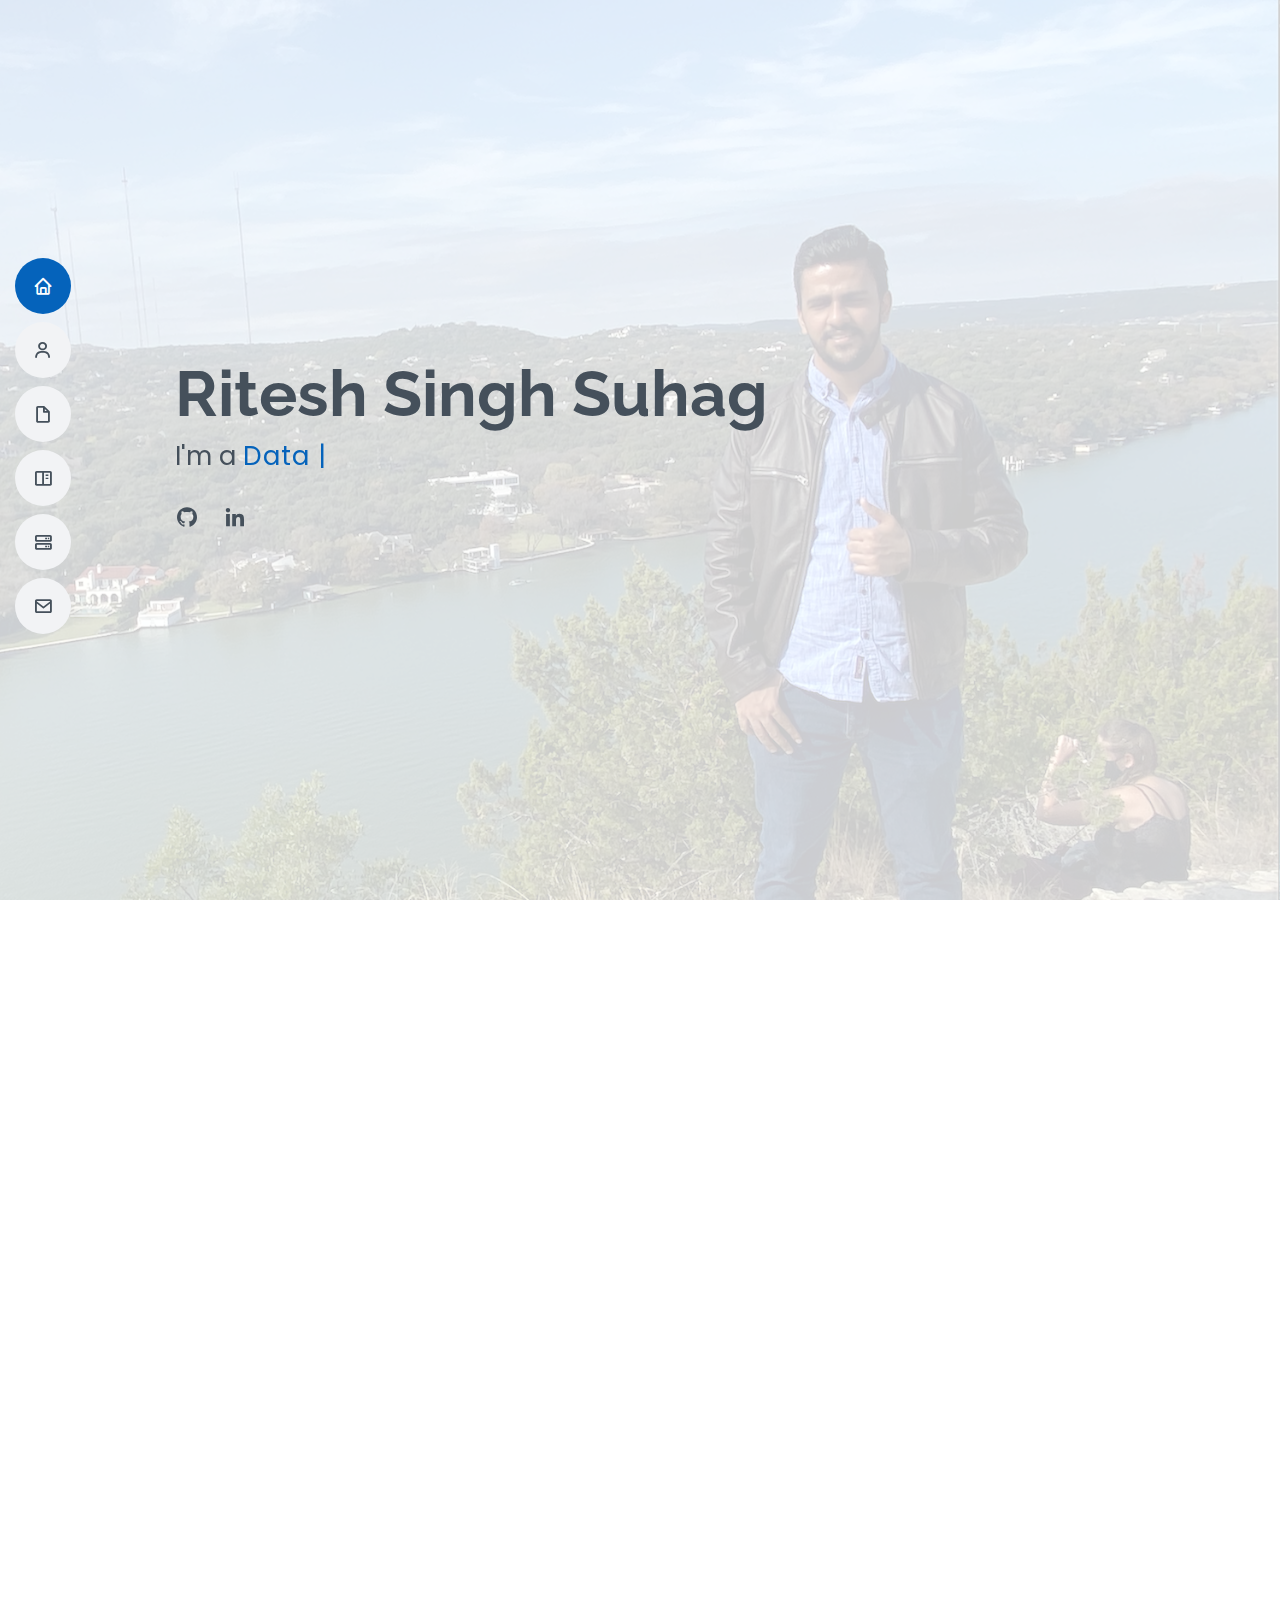
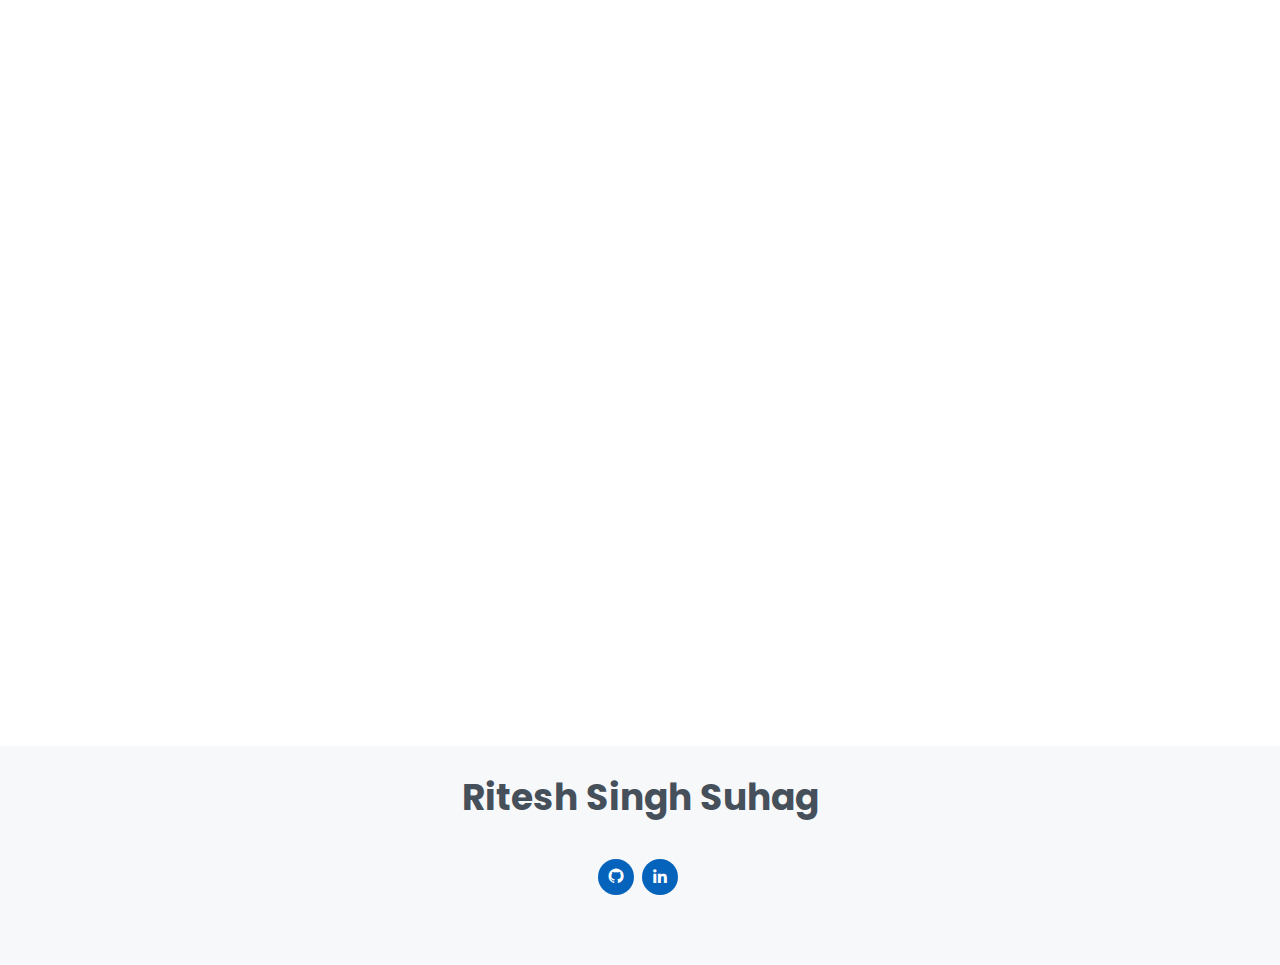
<file: index.html>
<!DOCTYPE html>
<html lang="en">

<head>
  <meta charset="utf-8">
  <meta content="width=device-width, initial-scale=1.0" name="viewport">

  <title>Ritesh Singh Suhag</title>
  <meta content="" name="description">
  <meta content="" name="keywords">

  <!-- Favicons -->
  <link href="assets/img/favicon.png" rel="icon">
  <link href="assets/img/apple-touch-icon.png" rel="apple-touch-icon">

  <!-- Google Fonts -->
  <link href="https://fonts.googleapis.com/css?family=Open+Sans:300,300i,400,400i,600,600i,700,700i|Raleway:300,300i,400,400i,500,500i,600,600i,700,700i|Poppins:300,300i,400,400i,500,500i,600,600i,700,700i" rel="stylesheet">

  <!-- Vendor CSS Files -->
  <link href="assets/vendor/bootstrap/css/bootstrap.min.css" rel="stylesheet">
  <link href="assets/vendor/icofont/icofont.min.css" rel="stylesheet">
  <link href="assets/vendor/boxicons/css/boxicons.min.css" rel="stylesheet">
  <link href="assets/vendor/venobox/venobox.css" rel="stylesheet">
  <link href="assets/vendor/owl.carousel/assets/owl.carousel.min.css" rel="stylesheet">
  <link href="assets/vendor/aos/aos.css" rel="stylesheet">

  <!-- Template Main CSS File -->
  <link href="assets/css/style.css" rel="stylesheet">

  <!-- =======================================================
  * Template Name: MyResume - v2.2.1
  * Template URL: https://bootstrapmade.com/free-html-bootstrap-template-my-resume/
  * Author: BootstrapMade.com
  * License: https://bootstrapmade.com/license/
  ======================================================== -->
</head>

<body>

  <!-- ======= Mobile nav toggle button ======= -->
  <button type="button" class="mobile-nav-toggle d-xl-none"><i class="icofont-navigation-menu"></i></button>

  <!-- ======= Header ======= -->
  <header id="header" class="d-flex flex-column justify-content-center">

    <nav class="nav-menu">
      <ul>
        <li class="active"><a href="#hero"><i class="bx bx-home"></i> <span>Home</span></a></li>
        <li><a href="#about"><i class="bx bx-user"></i> <span>About</span></a></li>
        <li><a href="#resume"><i class="bx bx-file-blank"></i> <span>Resume</span></a></li>
        <li><a href="#portfolio"><i class="bx bx-book-content"></i> <span>Projects</span></a></li>
        <li><a href="#skills"><i class="bx bx-server"></i> <span>Skills</span></a></li>
        <li><a href="#contact"><i class="bx bx-envelope"></i> <span>Contact</span></a></li>
      </ul>
    </nav><!-- .nav-menu -->

  </header><!-- End Header -->

  <!-- ======= Hero Section ======= -->
  <section id="hero" class="d-flex flex-column justify-content-center">
    <div class="container" data-aos="zoom-in" data-aos-delay="100">
      <h1>Ritesh Singh Suhag</h1>
      <p>I'm a <span class="typed" data-typed-items="Data Scientist, Data Analyst"></span></p>
      <div class="social-links">
        <a href="https://github.com/ritesh-suhag" class="google-plus"><i class="bx bxl-github"></i></a>
        <a href="https://www.linkedin.com/in/ritesh-singh-suhag/" class="linkedin"><i class="bx bxl-linkedin"></i></a>
      </div>
    </div>
  </section><!-- End Hero -->

  <main id="main">

    <!-- ======= About Section ======= -->
    <section id="about" class="about">
      <div class="container" data-aos="fade-up">

        <div class="section-title">
          <h2>About</h2>
          <p>Data Scientist focused on designing and executing data-driven solutions. Experienced with predictive modeling
and driving insights from big data to implement action-oriented solutions to complex business problems.</p>
        </div>

        <div class="row">
          <div class="col-lg-4">
            <img src="assets/img/profile-img.jpg" class="img-fluid" alt="">
          </div>
          <div class="col-lg-8 pt-4 pt-lg-0 content">
            <h3>Data Scientist</h3>
            <p>
              I love to leverage data to solve real-world complex problems and drive business decisions. I like learning new data techniques and applying them to solve problems. I believe in understanding the business problem and using the most appropriate tools to deliver a usable product to the stakeholders.</p>  
            <p>When I am not playing around with data, I like to play soccer, go to the gym and hike. I love watching soccer games and support Barcelona. I also like solving puzzles and can solve 15 different types of Rubik's cube. Occasionally I enjoy a game of chess with my friends.
            </p>
            <div class="row">
              <div class="col-lg-6">
                <ul>
                  
                  <li><i class="icofont-rounded-right"></i> <strong>Company:</strong> Dell Technologies</li>
                  <li><i class="icofont-rounded-right"></i> <strong>Role:</strong> Senior Analyst, Command Center</li>
                  <li><i class="icofont-rounded-right"></i> <strong>Degree:</strong> Masters in MIS</li>
                  <li><i class="icofont-rounded-right"></i> <strong>University:</strong> Texas A&amp;M University</li>
                  
                </ul>
              </div>
              <div class="col-lg-6">
                <ul>
                  
                  <li><i class="icofont-rounded-right"></i> <strong>Email:</strong> ritesh_10@tamu.edu</li>
                  <li><i class="icofont-rounded-right"></i> <strong>Phone:</strong> +979 422 4148</li>
                  <li><i class="icofont-rounded-right"></i> <strong>City:</strong> Austin, Texas</li>
                  <li><i class="icofont-rounded-right"></i> <strong>Age:</strong> 25</li>
                </ul>
              </div>
            </div>
            
          </div>
        </div>

      </div>
    </section><!-- End About Section -->


    <!-- ======= Resume Section ======= -->
    <section id="resume" class="resume">
      <div class="container" data-aos="fade-up">
        
        <div class="section-title">
          <h2>Resume</h2>
          <p> </p>
          <p>
         <a href="assets/Resume/Ritesh_Singh_Suhag.pdf" target="_blank" class="btn btn-primary py-3 px-3">
           Download Resume
         </a>
       </p>
        </div>
       
       
        <div class="row">
          <div class="col-lg-6">
            <h3 class="resume-title">Summary</h3>
            <div class="resume-item pb-0">
              <h4>Ritesh Singh Suhag</h4>
              <p><em>Data Scientist focused on designing and executing data-driven solutions. Experienced with predictive modeling
and driving insights from big data to implement action-oriented solutions to complex business problems.</em></p>
              <ul>
                <li>Austin, Texas</li>
                <li>(979) 422-4148</li>
                <li>ritesh_10@tamu.edu</li>
              </ul>
            </div>

            <h3 class="resume-title">Education</h3>
            <div class="resume-item">
              <h4>MS in Management Information Systems</h4>
              <h5>2019 - 2021</h5>
              <p><em>Texas A&amp;M University, College Station</em></p>
              <p>GPA - 3.9/4.0</p>
              <p>Relevant Courses - </p>
              <ul>
                <li>Engineering Data Analytics</li>
                <li>Statistical Foundations for Data Science</li>
                <li>Advanced Database Management Systems</li>
              </ul>
            </div>
            <div class="resume-item">
              <h4>B.Tech in Electrical and Electronics</h4>
              <h5>2014 - 2018</h5>
              <p><em>Manipal Institute of Technology, Manipal, India</em></p>
              <p> GPA - 3.51/4.0</p>
              <p>Minor - Business Management</p>
            </div>
            
            <h3 class="resume-title">Awards</h3>
            <div class="resume-item pb-0">
              <h4> </h4>
              <ul>
                <li>1st Prize in TAMIDS data Science Competition 2021 (At Texas A&M)</li>
                <li>Bravo Award for Innovation (At Dell)</li>
                <li>Shout Award for Winning Together (At Dell)</li>
              </ul>
              
            </div>
            
            <h3 class="resume-title">Publications</h3>
            <div class="resume-item pb-0">
              <h4> </h4>
              <p><em>“Stock price forecasting and news sentiment analysis model using artificial neural network” at “International Journal of Business Intelligence and Systems Engineering”</em></p>
              <p>DOI: 10.1504/IJBIDM.2021.10025494</p>
              
            </div>
            
          </div>
          
          <div class="col-lg-6">
            <h3 class="resume-title">Professional Experience</h3>
            <div class="resume-item">
              <h4>Dell Technologies (Senior Analyst)</h4>
              <h5>June 2021 - Present</h5>
              <p><em>Round Rock, Texas</em></p>
              <ul>
                <li>Assisted with the development, maintenance and monitoring of RPA automation processes which help save more than 4000+ man hours</li>
                <li>Responsible for development of intelligent automation solution using python and automation anywhere platform to automate task creation in 2000+ work orders everyday</li>
              </ul>
            </div>
            <div class="resume-item">
              <h4>Dell Technologies (Data Science Intern)</h4>
              <h5>June 2020 - July 2020</h5>
              <p><em>Round Rock, Texas</em></p>
              <ul>
                <li>Applied Natural Language Processing (NLP), Latent Dirichlet Allocation, to 9 million vendor records
resulting in better understanding of customer interactions & need to formulate new guidelines to reduce
operational costs</li>
                <li>Extracted, interpreted, and explored large datasets from disparate sources to calculate key performance
metrics (KPI) and identified under-performing geographical states and areas for improvement</li>
              </ul>
            </div>
            <div class="resume-item">
              <h4>Texas A&amp;M University (Data Science Research Assistant)</h4>
              <h5>Feb 2020 - May 2021</h5>
              <p><em>College Station, Texas</em></p>
              <ul>
                <li>Applied regression analysis to isolate and understand key relationships between flight prices and industry factors</li>
                <li>Implemented robust data pipeline to transform raw data from 300,000 web-scraped pages into analysis-ready data</li>
                <li>Modified data mining processes using parallel processing & matrix operations, reducing time for feature engineering by 60%</li>
              </ul>
            </div>
            <div class="resume-item">
              <h4>Accenture (Application Development Associate)</h4>
              <h5>Sept 2018 - May 2019</h5>
              <p><em>Mumbai, Maharashtra, India</em></p>
              <ul>
                <li>Produced translation of quantitative analytics and findings into accessible visuals for non-technical audience using dashboard reports which helped increase target met from 67% to 99.5%</li>
                <li>Collaborated with teams across different regions to formulate the development of a new data management/analytical software to increase reporting ability and reduce operational cost</li>
                
              </ul>
            </div>
          </div>
        </div>

      </div>
    </section><!-- End Resume Section -->

    <!-- ======= Portfolio Section ======= -->
    <section id="portfolio" class="portfolio section-bg">
      <div class="container" data-aos="fade-up">

        <div class="section-title">
          <h2>Projects</h2>
          <p>Below are the data science projects I have completed over time. The projects cover different areas like Regression, Classification, Data Visualizations, Natural Language Processing, Deep Learning and Statistical Analysis.</p>
        </div>

        <div class="row">
          <div class="col-lg-12 d-flex justify-content-center" data-aos="fade-up" data-aos-delay="100">
            <ul id="portfolio-flters">
              <li data-filter="*" class="filter-active">All</li>
            </ul>
          </div>
        </div>

        <div class="row portfolio-container" data-aos="fade-up" data-aos-delay="200">
          
          <div class="col-lg-3 col-md-6 portfolio-item filter-app">
            <div class="portfolio-wrap">
              <img src="assets/img/portfolio/portfolio-1.jpg" class="img-fluid" alt="">
              <div class="portfolio-info">
                <h4>Grocery Customers Deep-Dive & Sales Dashboards Design</h4>
                <p>End to end application to assist business stakeholders</p>
                <div class="portfolio-links">
                  <a href="abc-details.html" data-gall="portfolioDetailsGallery" data-vbtype="iframe" class="venobox" title="Portfolio Details"><i class="bx bx-link"></i></a>
                </div>
              </div>
            </div>
          </div>
          
          <div class="col-lg-3 col-md-6 portfolio-item filter-app">
            <div class="portfolio-wrap">
              <img src="assets/img/portfolio/portfolio-6.jpg" class="img-fluid" alt="">
              <div class="portfolio-info">
                <h4>TAMIDS Data Science Competition</h4>
                <p>Analyzing role of money in US Presidential Elections.</p>
                <div class="portfolio-links">
                  <a href="tamids.html" data-gall="portfolioDetailsGallery" data-vbtype="iframe" class="venobox" title="Portfolio Details"><i class="bx bx-link"></i></a>
                </div>
              </div>
            </div>
          </div>
          
          <div class="col-lg-3 col-md-6 portfolio-item filter-web">
            <div class="portfolio-wrap">
              <img src="assets/img/portfolio/portfolio-2.jpg" class="img-fluid" alt="">
              <div class="portfolio-info">
                <h4>NBA Twitter Analysis</h4>
                <p>Application to assist marketings team to analyze tweets polarity</p>
                <div class="portfolio-links">
                  <a href="nba-twitter-details.html" data-gall="portfolioDetailsGallery" data-vbtype="iframe" class="venobox" title="Portfolio Details"><i class="bx bx-link"></i></a>
                </div>
              </div>
            </div>
          </div>
          
          <div class="col-lg-3 col-md-6 portfolio-item filter-card">
            <div class="portfolio-wrap">
              <img src="assets/img/portfolio/portfolio-14.jpg" class="img-fluid" alt="">
              <div class="portfolio-info">
                <h4>Deploying ML Models</h4>
                <p>Using FastAPI to Deploy ML Models as Rest API to make real time prediction</p>
                <div class="portfolio-links">
                  <a href="deploying_ml_models.html" data-gall="portfolioDetailsGallery" data-vbtype="iframe" class="venobox" title="Portfolio Details"><i class="bx bx-link"></i></a>
                </div>
              </div>
            </div>
          </div>

          <div class="col-lg-3 col-md-6 portfolio-item filter-app">
            <div class="portfolio-wrap">
              <img src="assets/img/portfolio/portfolio-3.jpg" class="img-fluid" alt="">
              <div class="portfolio-info">
                <h4>Stock Price Prediction</h4>
                <p>Predicting Stock prices using Artificial Neural networks and sentimental analysis</p>
                <div class="portfolio-links">
                  <a href="stock-details.html" data-gall="portfolioDetailsGallery" data-vbtype="iframe" class="venobox" title="Portfolio Details"><i class="bx bx-link"></i></a>
                </div>
              </div>
            </div>
          </div>

          <div class="col-lg-3 col-md-6 portfolio-item filter-card">
            <div class="portfolio-wrap">
              <img src="assets/img/portfolio/portfolio-8.jpg" class="img-fluid" alt="">
              <div class="portfolio-info">
                <h4>Predicting Customer Loyalty</h4>
                <p>Predicting loyalty score for customers and to get clear understanding of true customer loyalty</p>
                <div class="portfolio-links">
                  <a href="predicting_customer_loyalty.html" data-gall="portfolioDetailsGallery" data-vbtype="iframe" class="venobox" title="Portfolio Details"><i class="bx bx-link"></i></a>
                </div>
              </div>
            </div>
          </div>
          
          <div class="col-lg-3 col-md-6 portfolio-item filter-card">
            <div class="portfolio-wrap">
              <img src="assets/img/portfolio/portfolio-9.jpg" class="img-fluid" alt="">
              <div class="portfolio-info">
                <h4>Enhancing Customer Targeting</h4>
                <p>Predicting customers most likely to sign for delivery campaign</p>
                <div class="portfolio-links">
                  <a href="customer_targeting.html" data-gall="portfolioDetailsGallery" data-vbtype="iframe" class="venobox" title="Portfolio Details"><i class="bx bx-link"></i></a>
                </div>
              </div>
            </div>
          </div>

          <div class="col-lg-3 col-md-6 portfolio-item filter-card">
            <div class="portfolio-wrap">
              <img src="assets/img/portfolio/portfolio-7.jpg" class="img-fluid" alt="">
              <div class="portfolio-info">
                <h4>AB Testing</h4>
                <p>Assessing Campaign Performance Using Chi-Square Test For Independence</p>
                <div class="portfolio-links">
                  <a href="ab_testing.html" data-gall="portfolioDetailsGallery" data-vbtype="iframe" class="venobox" title="Portfolio Details"><i class="bx bx-link"></i></a>
                </div>
              </div>
            </div>
          </div>

          <div class="col-lg-3 col-md-6 portfolio-item filter-card">
            <div class="portfolio-wrap">
              <img src="assets/img/portfolio/portfolio-13.jpg" class="img-fluid" alt="">
              <div class="portfolio-info">
                <h4>Association Rule Learning</h4>
                <p>Analyse the transactional relationships & dependencies between products</p>
                <div class="portfolio-links">
                  <a href="association_rule_learning.html" data-gall="portfolioDetailsGallery" data-vbtype="iframe" class="venobox" title="Portfolio Details"><i class="bx bx-link"></i></a>
                </div>
              </div>
            </div>
          </div>
          
          <div class="col-lg-3 col-md-6 portfolio-item filter-card">
            <div class="portfolio-wrap">
              <img src="assets/img/portfolio/portfolio-10.jpg" class="img-fluid" alt="">
              <div class="portfolio-info">
                <h4>Customer Segmentation</h4>
                <p>K-means clustering to segment up the customer base in order to increase business understanding</p>
                <div class="portfolio-links">
                  <a href="customer_segmentation.html" data-gall="portfolioDetailsGallery" data-vbtype="iframe" class="venobox" title="Portfolio Details"><i class="bx bx-link"></i></a>
                </div>
              </div>
            </div>
          </div>
          
          <div class="col-lg-3 col-md-6 portfolio-item filter-card">
            <div class="portfolio-wrap">
              <img src="assets/img/portfolio/portfolio-11.jpg" class="img-fluid" alt="">
              <div class="portfolio-info">
                <h4>Classification Using PCA</h4>
                <p>Using Principal Component Analysis (PCA) to compress high dimensionality data</p>
                <div class="portfolio-links">
                  <a href="pca.html" data-gall="portfolioDetailsGallery" data-vbtype="iframe" class="venobox" title="Portfolio Details"><i class="bx bx-link"></i></a>
                </div>
              </div>
            </div>
          </div>
          
          <div class="col-lg-3 col-md-6 portfolio-item filter-card">
            <div class="portfolio-wrap">
              <img src="assets/img/portfolio/portfolio-12.jpg" class="img-fluid" alt="">
              <div class="portfolio-info">
                <h4>Casual Impact Analysis</h4>
                <p>Causal Impact Analysis to analyse & understand the sales uplift of customers</p>
                <div class="portfolio-links">
                  <a href="casual_impact_analysis.html" data-gall="portfolioDetailsGallery" data-vbtype="iframe" class="venobox" title="Portfolio Details"><i class="bx bx-link"></i></a>
                </div>
              </div>
            </div>
          </div>
          
          <div class="col-lg-3 col-md-6 portfolio-item filter-card">
            <div class="portfolio-wrap">
              <img src="assets/img/portfolio/portfolio-4.jpg" class="img-fluid" alt="">
              <div class="portfolio-info">
                <h4>DonorsChoose.Org</h4>
                <p>Recommendation system to assist teachers on how many days it'll require to get funding</p>
                <div class="portfolio-links">
                  <a href="donor-details.html" data-gall="portfolioDetailsGallery" data-vbtype="iframe" class="venobox" title="Portfolio Details"><i class="bx bx-link"></i></a>
                </div>
              </div>
            </div>
          </div>
          
          <div class="col-lg-3 col-md-6 portfolio-item filter-web">
            <div class="portfolio-wrap">
              <img src="assets/img/portfolio/portfolio-5.jpg" class="img-fluid" alt="">
              <div class="portfolio-info">
                <h4>Equipment Fault Detection</h4>
                <p>Classifer Model to predict fault location in oil drilling equipment</p>
                <div class="portfolio-links">
                  <a href="equip-details.html" data-gall="portfolioDetailsGallery" data-vbtype="iframe" class="venobox" title="Portfolio Details"><i class="bx bx-link"></i></a>
                </div>
              </div>
            </div>
          </div>
          
          
        </div>

      </div>
    </section><!-- End Portfolio Section -->



    <!-- ======= Skills Section ======= -->
    <section id="skills" class="skills section-bg">
      <div class="container" data-aos="fade-up">

        <div class="section-title">
          <h2>Skills</h2>
          <p><!-- ======= Description of Skills ======= --></p>
        </div>

        <div class="row skills-content">

          <div class="col-lg-6">

            <div class="progress">
              <span class="skill">Python <i class="val">95%</i></span>
              <div class="progress-bar-wrap">
                <div class="progress-bar" role="progressbar" aria-valuenow="95" aria-valuemin="0" aria-valuemax="100"></div>
              </div>
            </div>

            <div class="progress">
              <span class="skill">R <i class="val">90%</i></span>
              <div class="progress-bar-wrap">
                <div class="progress-bar" role="progressbar" aria-valuenow="90" aria-valuemin="0" aria-valuemax="100"></div>
              </div>
            </div>

            <div class="progress">
              <span class="skill">HTML/CSS <i class="val">50%</i></span>
              <div class="progress-bar-wrap">
                <div class="progress-bar" role="progressbar" aria-valuenow="50" aria-valuemin="0" aria-valuemax="100"></div>
              </div>
            </div>

          </div>

          <div class="col-lg-6">

            <div class="progress">
              <span class="skill">SQL <i class="val">90%</i></span>
              <div class="progress-bar-wrap">
                <div class="progress-bar" role="progressbar" aria-valuenow="90" aria-valuemin="0" aria-valuemax="100"></div>
              </div>
            </div>

            <div class="progress">
              <span class="skill">Tableau <i class="val">70%</i></span>
              <div class="progress-bar-wrap">
                <div class="progress-bar" role="progressbar" aria-valuenow="70" aria-valuemin="0" aria-valuemax="100"></div>
              </div>
            </div>

            <div class="progress">
              <span class="skill">JAVA<i class="val">40%</i></span>
              <div class="progress-bar-wrap">
                <div class="progress-bar" role="progressbar" aria-valuenow="40" aria-valuemin="0" aria-valuemax="100"></div>
              </div>
            </div>

          </div>

        </div>

      </div>
    </section><!-- End Skills Section -->
    
    <!-- ======= Contact Section ======= -->
    <section id="contact" class="contact">
      <div class="container" data-aos="fade-up">

        <div class="section-title">
          <h2>Contact</h2>
        </div>

        
          <div class="col-lg-4">
            <div class="info">
              <div class="address">
                <i class="icofont-google-map"></i>
                <h4>Location:</h4>
                <p>Austin, Texas</p>
              </div>

              <div class="email">
                <i class="icofont-envelope"></i>
                <h4>Email:</h4>
                <p>ritesh_10@tamu.edu</p>
              </div>

              <div class="phone">
                <i class="icofont-phone"></i>
                <h4>Call:</h4>
                <p>+1 979 422 4148</p>
              </div>

            </div>

          </div>

          

        

      </div>
    </section><!-- End Contact Section -->

  </main><!-- End #main -->

  <!-- ======= Footer ======= -->
  <footer id="footer">
    <div class="container">
      <h3>Ritesh Singh Suhag</h3>
      <p></p>
      <div class="social-links">
        <a href="https://github.com/ritesh-suhag" class="google-plus"><i class="bx bxl-github"></i></a>
        <a href="https://www.linkedin.com/in/ritesh-singh-suhag/" class="linkedin"><i class="bx bxl-linkedin"></i></a>
      </div>
    </div>
  </footer><!-- End Footer -->

  <a href="#" class="back-to-top"><i class="bx bx-up-arrow-alt"></i></a>
  <div id="preloader"></div>

  <!-- Vendor JS Files -->
  <script src="assets/vendor/jquery/jquery.min.js"></script>
  <script src="assets/vendor/bootstrap/js/bootstrap.bundle.min.js"></script>
  <script src="assets/vendor/jquery.easing/jquery.easing.min.js"></script>
  <script src="assets/vendor/php-email-form/validate.js"></script>
  <script src="assets/vendor/waypoints/jquery.waypoints.min.js"></script>
  <script src="assets/vendor/counterup/counterup.min.js"></script>
  <script src="assets/vendor/isotope-layout/isotope.pkgd.min.js"></script>
  <script src="assets/vendor/venobox/venobox.min.js"></script>
  <script src="assets/vendor/owl.carousel/owl.carousel.min.js"></script>
  <script src="assets/vendor/typed.js/typed.min.js"></script>
  <script src="assets/vendor/aos/aos.js"></script>

  <!-- Template Main JS File -->
  <script src="assets/js/main.js"></script>

</body>

</html>
</file>
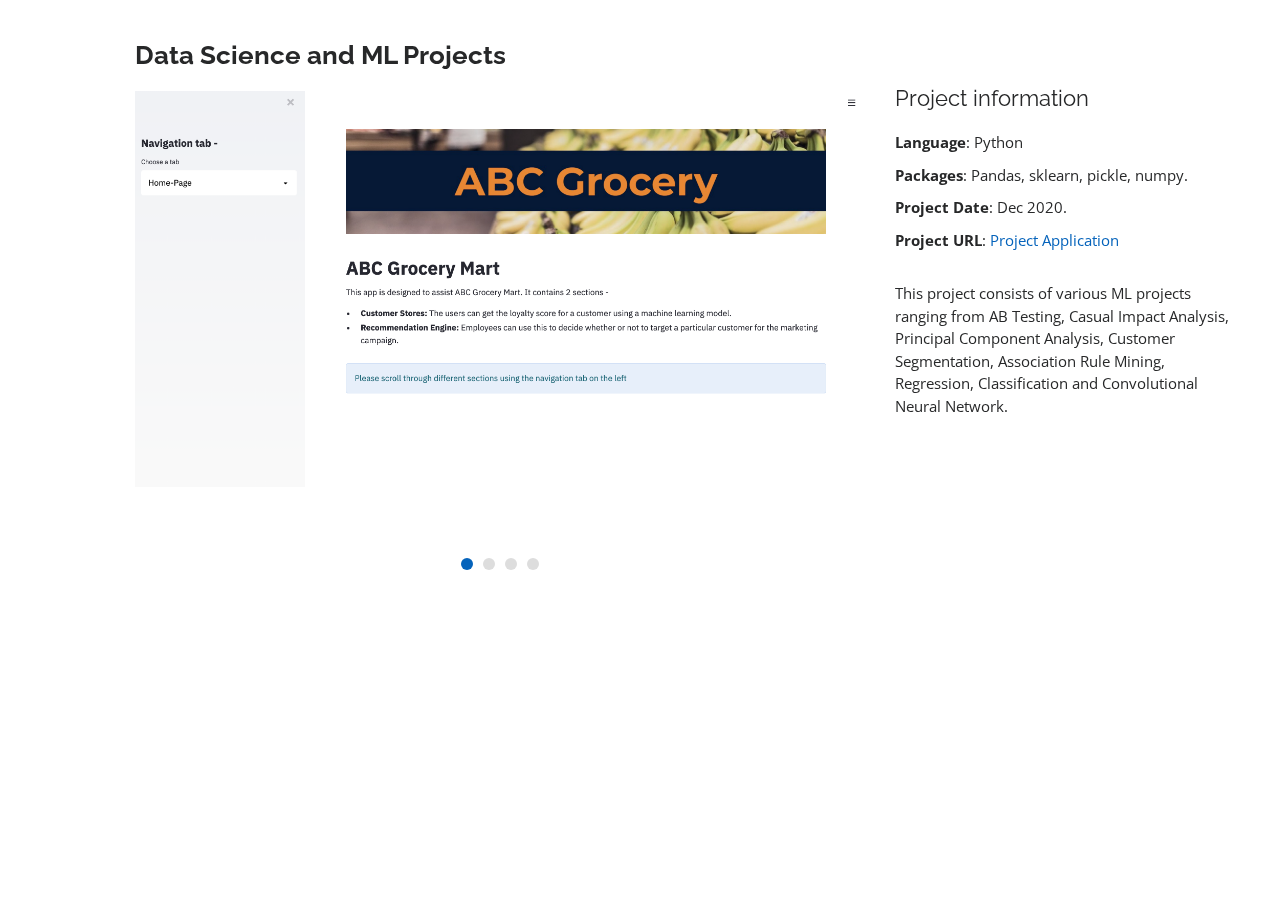
<file: abc-details.html>
<!DOCTYPE html>
<html lang="en">

<head>
  <meta charset="utf-8">
  <meta content="width=device-width, initial-scale=1.0" name="viewport">

  <title>Data Science and ML Projects</title>
  <meta content="" name="description">
  <meta content="" name="keywords">

  <!-- Favicons -->
  <link href="assets/img/favicon.png" rel="icon">
  <link href="assets/img/apple-touch-icon.png" rel="apple-touch-icon">

  <!-- Google Fonts -->
  <link href="https://fonts.googleapis.com/css?family=Open+Sans:300,300i,400,400i,600,600i,700,700i|Raleway:300,300i,400,400i,500,500i,600,600i,700,700i|Poppins:300,300i,400,400i,500,500i,600,600i,700,700i" rel="stylesheet">

  <!-- Vendor CSS Files -->
  <link href="assets/vendor/bootstrap/css/bootstrap.min.css" rel="stylesheet">
  <link href="assets/vendor/icofont/icofont.min.css" rel="stylesheet">
  <link href="assets/vendor/boxicons/css/boxicons.min.css" rel="stylesheet">
  <link href="assets/vendor/venobox/venobox.css" rel="stylesheet">
  <link href="assets/vendor/owl.carousel/assets/owl.carousel.min.css" rel="stylesheet">
  <link href="assets/vendor/aos/aos.css" rel="stylesheet">

  <!-- Template Main CSS File -->
  <link href="assets/css/style.css" rel="stylesheet">

  <!-- =======================================================
  * Template Name: MyResume - v2.2.1
  * Template URL: https://bootstrapmade.com/free-html-bootstrap-template-my-resume/
  * Author: BootstrapMade.com
  * License: https://bootstrapmade.com/license/
  ======================================================== -->
</head>

<body>

  <main id="main">

    <!-- ======= Portfolio Details ======= -->
    <section id="portfolio-details" class="portfolio-details">
      <div class="container" data-aos="fade-up">

        <div class="row">

          <div class="col-lg-8">
            <h2 class="portfolio-title">Data Science and ML Projects</h2>
            <div class="owl-carousel portfolio-details-carousel">
              <img src="assets/img/portfolio/abc_details_0.jpg" class="img-fluid" alt="">
              <img src="assets/img/portfolio/abc_details_1.jpg" class="img-fluid" alt="">
              <img src="assets/img/portfolio/abc_details_2.jpg" class="img-fluid" alt="">
              <img src="assets/img/portfolio/abc_details_3.jpg" class="img-fluid" alt="">
            </div>
          </div>

          <div class="col-lg-4 portfolio-info">
            <h3>Project information</h3>
            <ul>
              <li><strong>Language</strong>: Python</li>
              <li><strong>Packages</strong>: Pandas, sklearn, pickle, numpy.</li>
              <li><strong>Project Date</strong>: Dec 2020.</li>
              <li><strong>Project URL</strong>: <a href="https://ritesh-ml-portfolio.streamlit.app/", target="_blank">Project Application</a></li>
            </ul>

            <p>
              This project consists of various ML projects ranging from AB Testing, Casual Impact Analysis, Principal Component Analysis, Customer Segmentation, Association Rule Mining, Regression, Classification and Convolutional Neural Network. 
            </p>
          </div>

        </div>

      </div>
    </section><!-- End Portfolio Details -->

  </main><!-- End #main -->

  <a href="#" class="back-to-top"><i class="bx bx-up-arrow-alt"></i></a>
  <div id="preloader"></div>

  <!-- Vendor JS Files -->
  <script src="assets/vendor/jquery/jquery.min.js"></script>
  <script src="assets/vendor/bootstrap/js/bootstrap.bundle.min.js"></script>
  <script src="assets/vendor/jquery.easing/jquery.easing.min.js"></script>
  <script src="assets/vendor/php-email-form/validate.js"></script>
  <script src="assets/vendor/waypoints/jquery.waypoints.min.js"></script>
  <script src="assets/vendor/counterup/counterup.min.js"></script>
  <script src="assets/vendor/isotope-layout/isotope.pkgd.min.js"></script>
  <script src="assets/vendor/venobox/venobox.min.js"></script>
  <script src="assets/vendor/owl.carousel/owl.carousel.min.js"></script>
  <script src="assets/vendor/typed.js/typed.min.js"></script>
  <script src="assets/vendor/aos/aos.js"></script>

  <!-- Template Main JS File -->
  <script src="assets/js/main.js"></script>

</body>

</html>
</file>
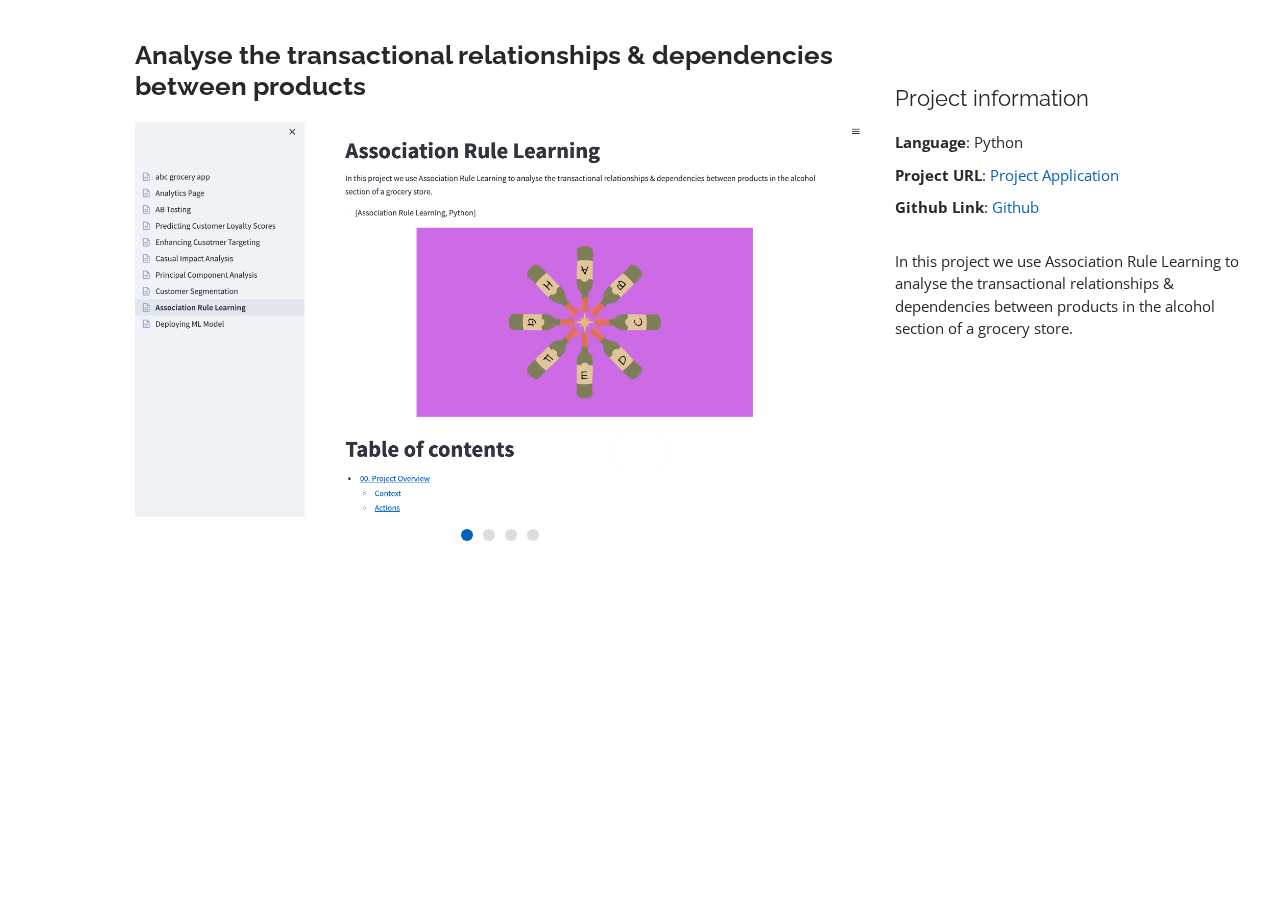
<file: association_rule_learning.html>
<!DOCTYPE html>
<html lang="en">

<head>
  <meta charset="utf-8">
  <meta content="width=device-width, initial-scale=1.0" name="viewport">

  <title>Association Rule Learning</title>
  <meta content="" name="description">
  <meta content="" name="keywords">

  <!-- Favicons -->
  <link href="assets/img/favicon.png" rel="icon">
  <link href="assets/img/apple-touch-icon.png" rel="apple-touch-icon">

  <!-- Google Fonts -->
  <link href="https://fonts.googleapis.com/css?family=Open+Sans:300,300i,400,400i,600,600i,700,700i|Raleway:300,300i,400,400i,500,500i,600,600i,700,700i|Poppins:300,300i,400,400i,500,500i,600,600i,700,700i" rel="stylesheet">

  <!-- Vendor CSS Files -->
  <link href="assets/vendor/bootstrap/css/bootstrap.min.css" rel="stylesheet">
  <link href="assets/vendor/icofont/icofont.min.css" rel="stylesheet">
  <link href="assets/vendor/boxicons/css/boxicons.min.css" rel="stylesheet">
  <link href="assets/vendor/venobox/venobox.css" rel="stylesheet">
  <link href="assets/vendor/owl.carousel/assets/owl.carousel.min.css" rel="stylesheet">
  <link href="assets/vendor/aos/aos.css" rel="stylesheet">

  <!-- Template Main CSS File -->
  <link href="assets/css/style.css" rel="stylesheet">

  <!-- =======================================================
  * Template Name: MyResume - v2.2.1
  * Template URL: https://bootstrapmade.com/free-html-bootstrap-template-my-resume/
  * Author: BootstrapMade.com
  * License: https://bootstrapmade.com/license/
  ======================================================== -->
</head>

<body>

  <main id="main">

    <!-- ======= Portfolio Details ======= -->
    <section id="portfolio-details" class="portfolio-details">
      <div class="container" data-aos="fade-up">

        <div class="row">

          <div class="col-lg-8">
            <h2 class="portfolio-title">Analyse the transactional relationships & dependencies between products</h2>
            <div class="owl-carousel portfolio-details-carousel">
              <img src="assets/img/portfolio/association_rule_learning-1.jpg" class="img-fluid" alt="">
              <img src="assets/img/portfolio/association_rule_learning-2.jpg" class="img-fluid" alt="">
              <img src="assets/img/portfolio/association_rule_learning-3.jpg" class="img-fluid" alt="">
              <img src="assets/img/portfolio/association_rule_learning-4.jpg" class="img-fluid" alt="">
            </div>
          </div>

          <div class="col-lg-4 portfolio-info">
            <h3>Project information</h3>
            <ul>
              <li><strong>Language</strong>: Python</li>
              <li><strong>Project URL</strong>: <a href="https://ritesh-ml-portfolio.streamlit.app/Association_Rule_Learning", target="_blank">Project Application</a> <a></a></li>
              <li><strong>Github Link</strong>: <a href="https://github.com/ritesh-suhag/Understanding-Product-Relationships-Using-Association-Rule-Learning", target="_blank">Github</a></li>
            </ul>

            <p>
              In this project we use Association Rule Learning to analyse the transactional relationships & dependencies between products in the alcohol section of a grocery store.
            </p>
          </div>

        </div>

      </div>
    </section><!-- End Portfolio Details -->

  </main><!-- End #main -->

  <a href="#" class="back-to-top"><i class="bx bx-up-arrow-alt"></i></a>
  <div id="preloader"></div>

  <!-- Vendor JS Files -->
  <script src="assets/vendor/jquery/jquery.min.js"></script>
  <script src="assets/vendor/bootstrap/js/bootstrap.bundle.min.js"></script>
  <script src="assets/vendor/jquery.easing/jquery.easing.min.js"></script>
  <script src="assets/vendor/php-email-form/validate.js"></script>
  <script src="assets/vendor/waypoints/jquery.waypoints.min.js"></script>
  <script src="assets/vendor/counterup/counterup.min.js"></script>
  <script src="assets/vendor/isotope-layout/isotope.pkgd.min.js"></script>
  <script src="assets/vendor/venobox/venobox.min.js"></script>
  <script src="assets/vendor/owl.carousel/owl.carousel.min.js"></script>
  <script src="assets/vendor/typed.js/typed.min.js"></script>
  <script src="assets/vendor/aos/aos.js"></script>

  <!-- Template Main JS File -->
  <script src="assets/js/main.js"></script>

</body>

</html>
</file>
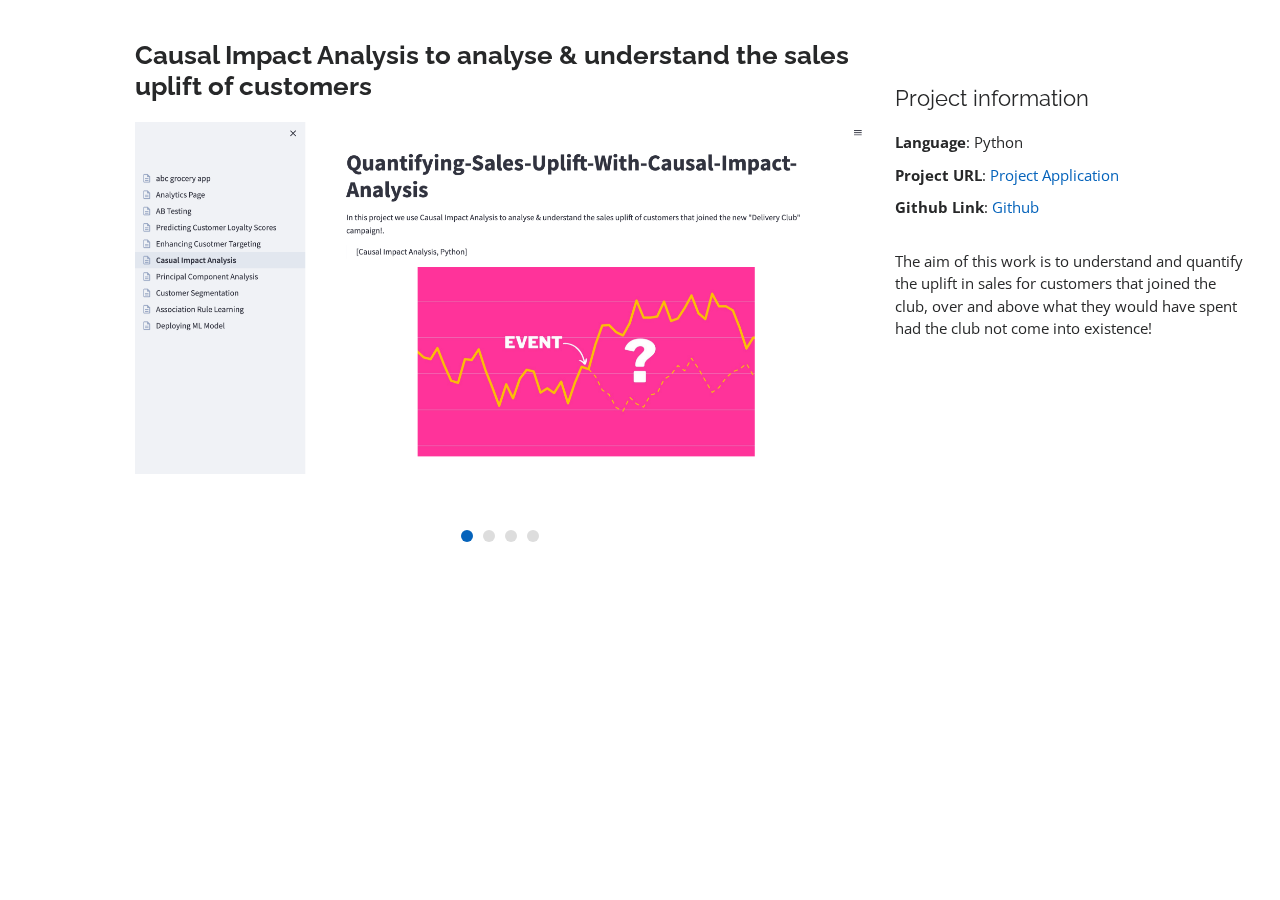
<file: casual_impact_analysis.html>
<!DOCTYPE html>
<html lang="en">

<head>
  <meta charset="utf-8">
  <meta content="width=device-width, initial-scale=1.0" name="viewport">

  <title>Casual Impact Analysis</title>
  <meta content="" name="description">
  <meta content="" name="keywords">

  <!-- Favicons -->
  <link href="assets/img/favicon.png" rel="icon">
  <link href="assets/img/apple-touch-icon.png" rel="apple-touch-icon">

  <!-- Google Fonts -->
  <link href="https://fonts.googleapis.com/css?family=Open+Sans:300,300i,400,400i,600,600i,700,700i|Raleway:300,300i,400,400i,500,500i,600,600i,700,700i|Poppins:300,300i,400,400i,500,500i,600,600i,700,700i" rel="stylesheet">

  <!-- Vendor CSS Files -->
  <link href="assets/vendor/bootstrap/css/bootstrap.min.css" rel="stylesheet">
  <link href="assets/vendor/icofont/icofont.min.css" rel="stylesheet">
  <link href="assets/vendor/boxicons/css/boxicons.min.css" rel="stylesheet">
  <link href="assets/vendor/venobox/venobox.css" rel="stylesheet">
  <link href="assets/vendor/owl.carousel/assets/owl.carousel.min.css" rel="stylesheet">
  <link href="assets/vendor/aos/aos.css" rel="stylesheet">

  <!-- Template Main CSS File -->
  <link href="assets/css/style.css" rel="stylesheet">

  <!-- =======================================================
  * Template Name: MyResume - v2.2.1
  * Template URL: https://bootstrapmade.com/free-html-bootstrap-template-my-resume/
  * Author: BootstrapMade.com
  * License: https://bootstrapmade.com/license/
  ======================================================== -->
</head>

<body>

  <main id="main">

    <!-- ======= Portfolio Details ======= -->
    <section id="portfolio-details" class="portfolio-details">
      <div class="container" data-aos="fade-up">

        <div class="row">

          <div class="col-lg-8">
            <h2 class="portfolio-title">Causal Impact Analysis to analyse & understand the sales uplift of customers</h2>
            <div class="owl-carousel portfolio-details-carousel">
              <img src="assets/img/portfolio/casual_impact_analysis-1.jpg" class="img-fluid" alt="">
              <img src="assets/img/portfolio/casual_impact_analysis-2.jpg" class="img-fluid" alt="">
              <img src="assets/img/portfolio/casual_impact_analysis-3.jpg" class="img-fluid" alt="">
              <img src="assets/img/portfolio/casual_impact_analysis-4.jpg" class="img-fluid" alt="">
            </div>
          </div>

          <div class="col-lg-4 portfolio-info">
            <h3>Project information</h3>
            <ul>
              <li><strong>Language</strong>: Python</li>
              <li><strong>Project URL</strong>: <a href="https://ritesh-ml-portfolio.streamlit.app/Casual_Impact_Analysis", target="_blank">Project Application</a> <a></a></li>
              <li><strong>Github Link</strong>: <a href="https://github.com/ritesh-suhag/Quantifying-Sales-Uplift-With-Causal-Impact-Analysis", target="_blank">Github</a></li>
            </ul>

            <p>
              The aim of this work is to understand and quantify the uplift in sales for customers that joined the club, over and above what they would have spent had the club not come into existence!
            </p>
          </div>

        </div>

      </div>
    </section><!-- End Portfolio Details -->

  </main><!-- End #main -->

  <a href="#" class="back-to-top"><i class="bx bx-up-arrow-alt"></i></a>
  <div id="preloader"></div>

  <!-- Vendor JS Files -->
  <script src="assets/vendor/jquery/jquery.min.js"></script>
  <script src="assets/vendor/bootstrap/js/bootstrap.bundle.min.js"></script>
  <script src="assets/vendor/jquery.easing/jquery.easing.min.js"></script>
  <script src="assets/vendor/php-email-form/validate.js"></script>
  <script src="assets/vendor/waypoints/jquery.waypoints.min.js"></script>
  <script src="assets/vendor/counterup/counterup.min.js"></script>
  <script src="assets/vendor/isotope-layout/isotope.pkgd.min.js"></script>
  <script src="assets/vendor/venobox/venobox.min.js"></script>
  <script src="assets/vendor/owl.carousel/owl.carousel.min.js"></script>
  <script src="assets/vendor/typed.js/typed.min.js"></script>
  <script src="assets/vendor/aos/aos.js"></script>

  <!-- Template Main JS File -->
  <script src="assets/js/main.js"></script>

</body>

</html>
</file>
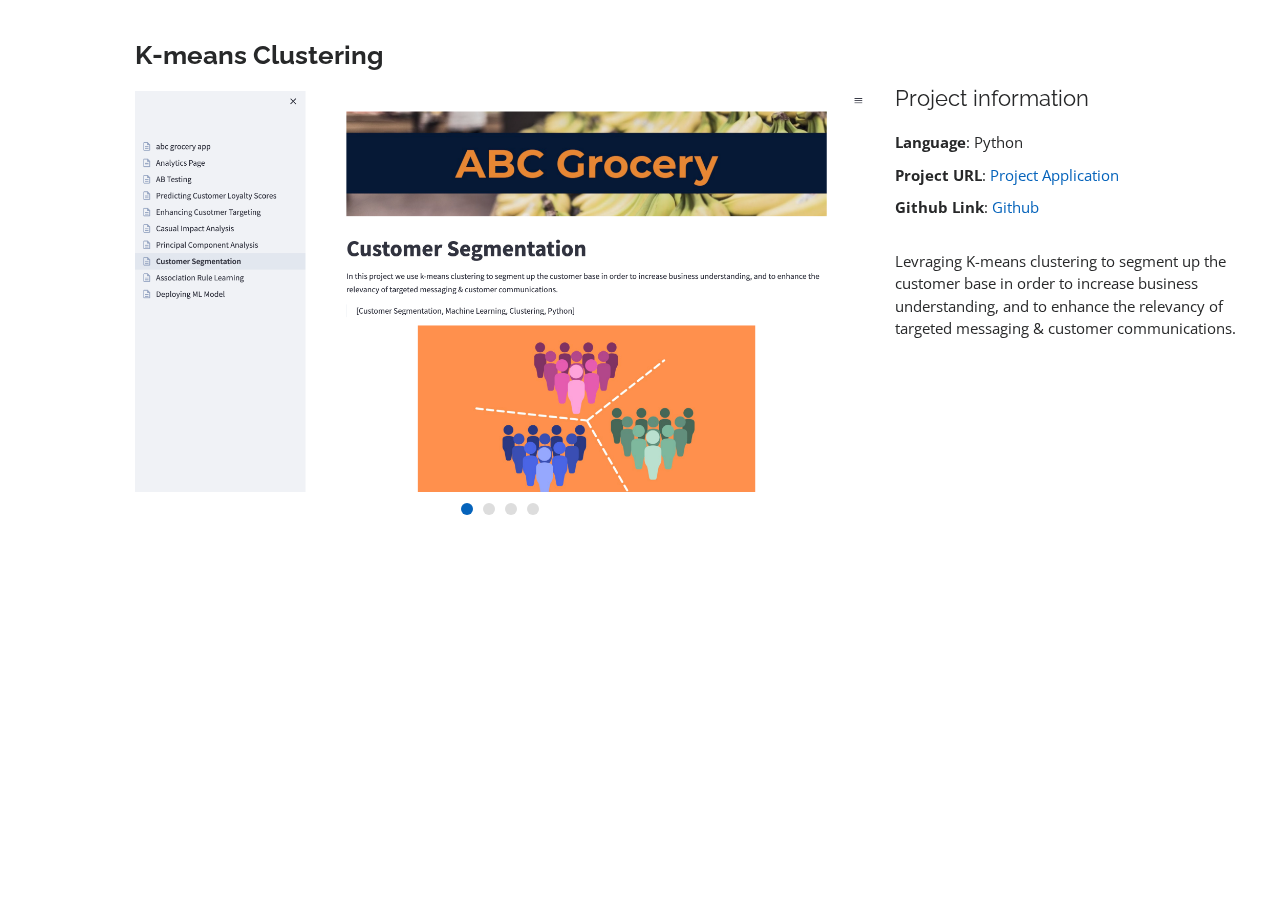
<file: customer_segmentation.html>
<!DOCTYPE html>
<html lang="en">

<head>
  <meta charset="utf-8">
  <meta content="width=device-width, initial-scale=1.0" name="viewport">

  <title>Customer Segmentation</title>
  <meta content="" name="description">
  <meta content="" name="keywords">

  <!-- Favicons -->
  <link href="assets/img/favicon.png" rel="icon">
  <link href="assets/img/apple-touch-icon.png" rel="apple-touch-icon">

  <!-- Google Fonts -->
  <link href="https://fonts.googleapis.com/css?family=Open+Sans:300,300i,400,400i,600,600i,700,700i|Raleway:300,300i,400,400i,500,500i,600,600i,700,700i|Poppins:300,300i,400,400i,500,500i,600,600i,700,700i" rel="stylesheet">

  <!-- Vendor CSS Files -->
  <link href="assets/vendor/bootstrap/css/bootstrap.min.css" rel="stylesheet">
  <link href="assets/vendor/icofont/icofont.min.css" rel="stylesheet">
  <link href="assets/vendor/boxicons/css/boxicons.min.css" rel="stylesheet">
  <link href="assets/vendor/venobox/venobox.css" rel="stylesheet">
  <link href="assets/vendor/owl.carousel/assets/owl.carousel.min.css" rel="stylesheet">
  <link href="assets/vendor/aos/aos.css" rel="stylesheet">

  <!-- Template Main CSS File -->
  <link href="assets/css/style.css" rel="stylesheet">

  <!-- =======================================================
  * Template Name: MyResume - v2.2.1
  * Template URL: https://bootstrapmade.com/free-html-bootstrap-template-my-resume/
  * Author: BootstrapMade.com
  * License: https://bootstrapmade.com/license/
  ======================================================== -->
</head>

<body>

  <main id="main">

    <!-- ======= Portfolio Details ======= -->
    <section id="portfolio-details" class="portfolio-details">
      <div class="container" data-aos="fade-up">

        <div class="row">

          <div class="col-lg-8">
            <h2 class="portfolio-title">K-means Clustering</h2>
            <div class="owl-carousel portfolio-details-carousel">
              <img src="assets/img/portfolio/customer_segmentation-1.jpg" class="img-fluid" alt="">
              <img src="assets/img/portfolio/customer_segmentation-2.jpg" class="img-fluid" alt="">
              <img src="assets/img/portfolio/customer_segmentation-3.jpg" class="img-fluid" alt="">
              <img src="assets/img/portfolio/customer_segmentation-4.jpg" class="img-fluid" alt="">
            </div>
          </div>

          <div class="col-lg-4 portfolio-info">
            <h3>Project information</h3>
            <ul>
              <li><strong>Language</strong>: Python</li>
              <li><strong>Project URL</strong>: <a href="https://ritesh-ml-portfolio.streamlit.app/Customer_Segmentation", target="_blank">Project Application</a> <a></a></li>
              <li><strong>Github Link</strong>: <a href="https://github.com/ritesh-suhag/Customer-Segmentation", target="_blank">Github</a></li>
            </ul>

            <p>
              Levraging K-means clustering to segment up the customer base in order to increase business understanding, and to enhance the relevancy of targeted messaging & customer communications.
            </p>
          </div>

        </div>

      </div>
    </section><!-- End Portfolio Details -->

  </main><!-- End #main -->

  <a href="#" class="back-to-top"><i class="bx bx-up-arrow-alt"></i></a>
  <div id="preloader"></div>

  <!-- Vendor JS Files -->
  <script src="assets/vendor/jquery/jquery.min.js"></script>
  <script src="assets/vendor/bootstrap/js/bootstrap.bundle.min.js"></script>
  <script src="assets/vendor/jquery.easing/jquery.easing.min.js"></script>
  <script src="assets/vendor/php-email-form/validate.js"></script>
  <script src="assets/vendor/waypoints/jquery.waypoints.min.js"></script>
  <script src="assets/vendor/counterup/counterup.min.js"></script>
  <script src="assets/vendor/isotope-layout/isotope.pkgd.min.js"></script>
  <script src="assets/vendor/venobox/venobox.min.js"></script>
  <script src="assets/vendor/owl.carousel/owl.carousel.min.js"></script>
  <script src="assets/vendor/typed.js/typed.min.js"></script>
  <script src="assets/vendor/aos/aos.js"></script>

  <!-- Template Main JS File -->
  <script src="assets/js/main.js"></script>

</body>

</html>
</file>
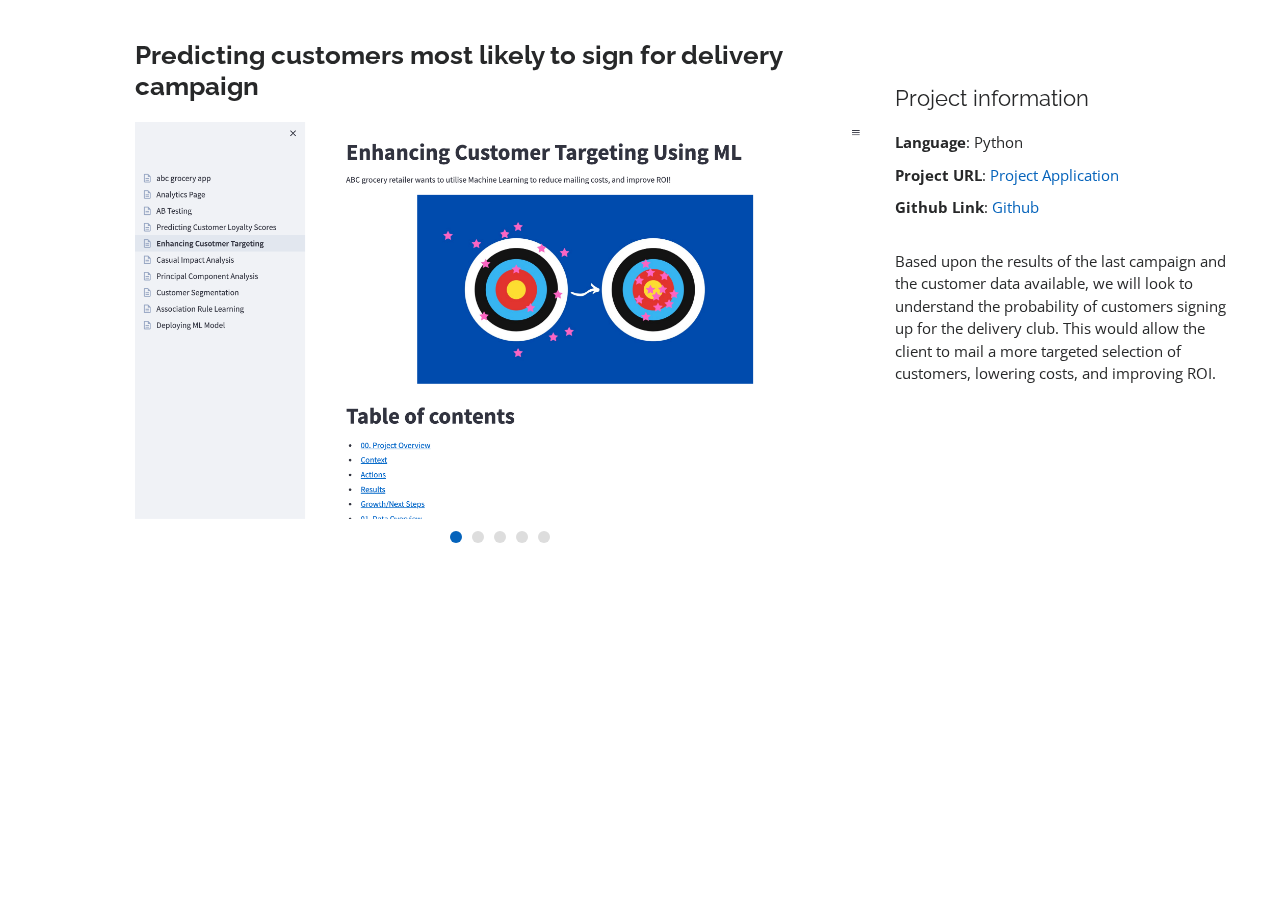
<file: customer_targeting.html>
<!DOCTYPE html>
<html lang="en">

<head>
  <meta charset="utf-8">
  <meta content="width=device-width, initial-scale=1.0" name="viewport">

  <title>Enhancing Customer Targeting</title>
  <meta content="" name="description">
  <meta content="" name="keywords">

  <!-- Favicons -->
  <link href="assets/img/favicon.png" rel="icon">
  <link href="assets/img/apple-touch-icon.png" rel="apple-touch-icon">

  <!-- Google Fonts -->
  <link href="https://fonts.googleapis.com/css?family=Open+Sans:300,300i,400,400i,600,600i,700,700i|Raleway:300,300i,400,400i,500,500i,600,600i,700,700i|Poppins:300,300i,400,400i,500,500i,600,600i,700,700i" rel="stylesheet">

  <!-- Vendor CSS Files -->
  <link href="assets/vendor/bootstrap/css/bootstrap.min.css" rel="stylesheet">
  <link href="assets/vendor/icofont/icofont.min.css" rel="stylesheet">
  <link href="assets/vendor/boxicons/css/boxicons.min.css" rel="stylesheet">
  <link href="assets/vendor/venobox/venobox.css" rel="stylesheet">
  <link href="assets/vendor/owl.carousel/assets/owl.carousel.min.css" rel="stylesheet">
  <link href="assets/vendor/aos/aos.css" rel="stylesheet">

  <!-- Template Main CSS File -->
  <link href="assets/css/style.css" rel="stylesheet">

  <!-- =======================================================
  * Template Name: MyResume - v2.2.1
  * Template URL: https://bootstrapmade.com/free-html-bootstrap-template-my-resume/
  * Author: BootstrapMade.com
  * License: https://bootstrapmade.com/license/
  ======================================================== -->
</head>

<body>

  <main id="main">

    <!-- ======= Portfolio Details ======= -->
    <section id="portfolio-details" class="portfolio-details">
      <div class="container" data-aos="fade-up">

        <div class="row">

          <div class="col-lg-8">
            <h2 class="portfolio-title">Predicting customers most likely to sign for delivery campaign</h2>
            <div class="owl-carousel portfolio-details-carousel">
              <img src="assets/img/portfolio/customer_targeting-1.jpg" class="img-fluid" alt="">
              <img src="assets/img/portfolio/customer_targeting-2.jpg" class="img-fluid" alt="">
              <img src="assets/img/portfolio/customer_targeting-3.jpg" class="img-fluid" alt="">
              <img src="assets/img/portfolio/customer_targeting-4.jpg" class="img-fluid" alt="">
              <img src="assets/img/portfolio/customer_targeting-5.jpg" class="img-fluid" alt="">
            </div>
          </div>

          <div class="col-lg-4 portfolio-info">
            <h3>Project information</h3>
            <ul>
              <li><strong>Language</strong>: Python</li>
              <li><strong>Project URL</strong>: <a href="https://ritesh-ml-portfolio.streamlit.app/Enhancing_Cusotmer_Targeting", target="_blank">Project Application</a> <a></a></li>
              <li><strong>Github Link</strong>: <a href="https://github.com/ritesh-suhag/Enhancing-Customer-Targeting-Accuracy-Using-ML", target="_blank">Github</a></li>
            </ul>

            <p>
              Based upon the results of the last campaign and the customer data available, we will look to understand the probability of customers signing up for the delivery club. This would allow the client to mail a more targeted selection of customers, lowering costs, and improving ROI.
            </p>
          </div>

        </div>

      </div>
    </section><!-- End Portfolio Details -->

  </main><!-- End #main -->

  <a href="#" class="back-to-top"><i class="bx bx-up-arrow-alt"></i></a>
  <div id="preloader"></div>

  <!-- Vendor JS Files -->
  <script src="assets/vendor/jquery/jquery.min.js"></script>
  <script src="assets/vendor/bootstrap/js/bootstrap.bundle.min.js"></script>
  <script src="assets/vendor/jquery.easing/jquery.easing.min.js"></script>
  <script src="assets/vendor/php-email-form/validate.js"></script>
  <script src="assets/vendor/waypoints/jquery.waypoints.min.js"></script>
  <script src="assets/vendor/counterup/counterup.min.js"></script>
  <script src="assets/vendor/isotope-layout/isotope.pkgd.min.js"></script>
  <script src="assets/vendor/venobox/venobox.min.js"></script>
  <script src="assets/vendor/owl.carousel/owl.carousel.min.js"></script>
  <script src="assets/vendor/typed.js/typed.min.js"></script>
  <script src="assets/vendor/aos/aos.js"></script>

  <!-- Template Main JS File -->
  <script src="assets/js/main.js"></script>

</body>

</html>
</file>
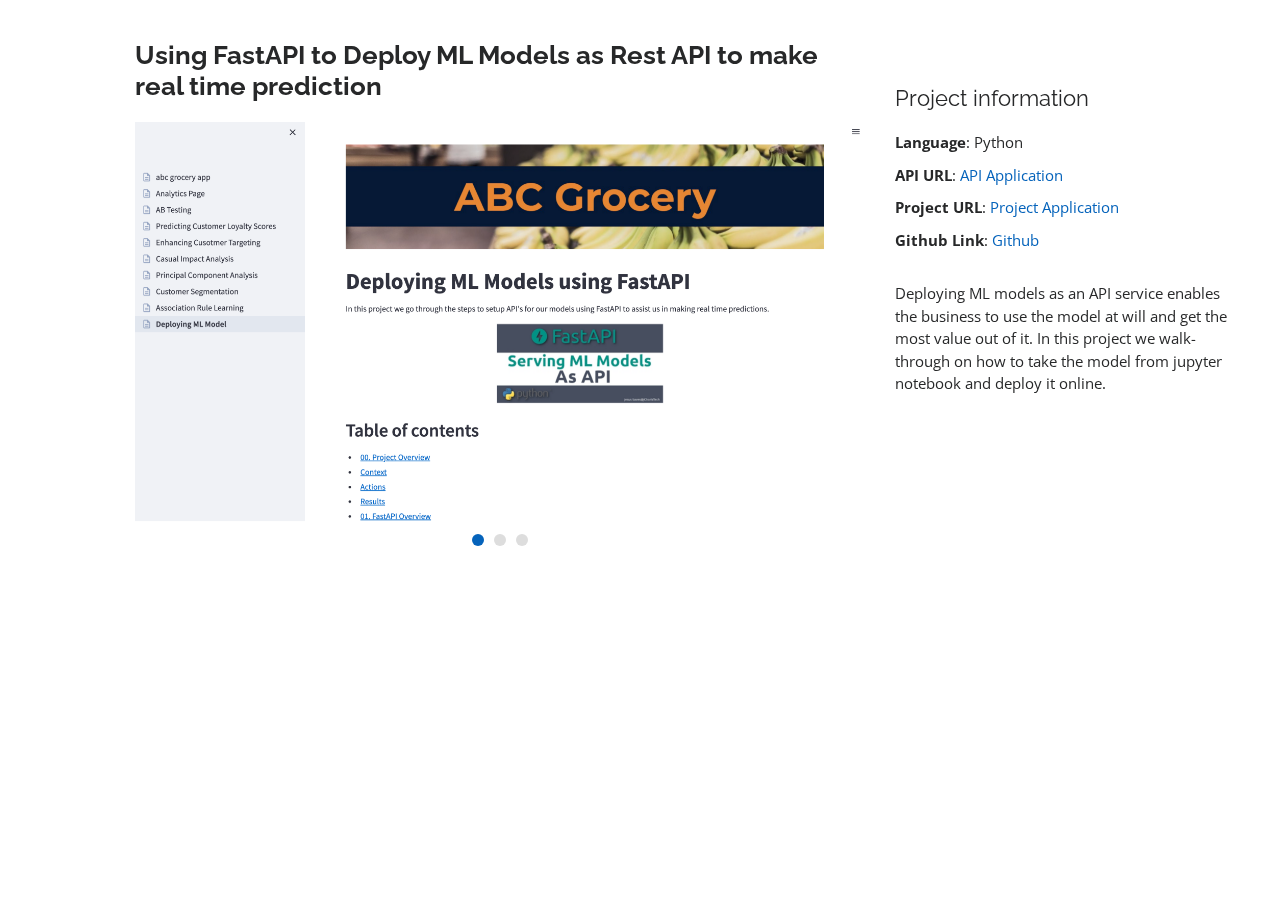
<file: deploying_ml_models.html>
<!DOCTYPE html>
<html lang="en">

<head>
  <meta charset="utf-8">
  <meta content="width=device-width, initial-scale=1.0" name="viewport">

  <title>Deploying ML Models</title>
  <meta content="" name="description">
  <meta content="" name="keywords">

  <!-- Favicons -->
  <link href="assets/img/favicon.png" rel="icon">
  <link href="assets/img/apple-touch-icon.png" rel="apple-touch-icon">

  <!-- Google Fonts -->
  <link href="https://fonts.googleapis.com/css?family=Open+Sans:300,300i,400,400i,600,600i,700,700i|Raleway:300,300i,400,400i,500,500i,600,600i,700,700i|Poppins:300,300i,400,400i,500,500i,600,600i,700,700i" rel="stylesheet">

  <!-- Vendor CSS Files -->
  <link href="assets/vendor/bootstrap/css/bootstrap.min.css" rel="stylesheet">
  <link href="assets/vendor/icofont/icofont.min.css" rel="stylesheet">
  <link href="assets/vendor/boxicons/css/boxicons.min.css" rel="stylesheet">
  <link href="assets/vendor/venobox/venobox.css" rel="stylesheet">
  <link href="assets/vendor/owl.carousel/assets/owl.carousel.min.css" rel="stylesheet">
  <link href="assets/vendor/aos/aos.css" rel="stylesheet">

  <!-- Template Main CSS File -->
  <link href="assets/css/style.css" rel="stylesheet">

  <!-- =======================================================
  * Template Name: MyResume - v2.2.1
  * Template URL: https://bootstrapmade.com/free-html-bootstrap-template-my-resume/
  * Author: BootstrapMade.com
  * License: https://bootstrapmade.com/license/
  ======================================================== -->
</head>

<body>

  <main id="main">

    <!-- ======= Portfolio Details ======= -->
    <section id="portfolio-details" class="portfolio-details">
      <div class="container" data-aos="fade-up">

        <div class="row">

          <div class="col-lg-8">
            <h2 class="portfolio-title">Using FastAPI to Deploy ML Models as Rest API to make real time prediction</h2>
            <div class="owl-carousel portfolio-details-carousel">
              <img src="assets/img/portfolio/deploying_model-1.jpg" class="img-fluid" alt="">
              <img src="assets/img/portfolio/deploying_model-2.jpg" class="img-fluid" alt="">
              <img src="assets/img/portfolio/deploying_model-3.jpg" class="img-fluid" alt="">
            </div>
          </div>

          <div class="col-lg-4 portfolio-info">
            <h3>Project information</h3>
            <ul>
              <li><strong>Language</strong>: Python</li>
              <li><strong>API URL</strong>: <a href="https://ml-api-ritesh.herokuapp.com/docs", target="_blank">API Application</a> <a></a></li>
              <li><strong>Project URL</strong>: <a href="https://ritesh-ml-portfolio.streamlit.app/Deploying_ML_Model", target="_blank">Project Application</a> <a></a></li>
              <li><strong>Github Link</strong>: <a href="https://github.com/ritesh-suhag/ML_API", target="_blank">Github</a></li>
            </ul>

            <p>
              Deploying ML models as an API service enables the business to use the model at will and get the most value out of it. In this project we walk-through on how to take the model from jupyter notebook and deploy it online.
            </p>
          </div>

        </div>

      </div>
    </section><!-- End Portfolio Details -->

  </main><!-- End #main -->

  <a href="#" class="back-to-top"><i class="bx bx-up-arrow-alt"></i></a>
  <div id="preloader"></div>

  <!-- Vendor JS Files -->
  <script src="assets/vendor/jquery/jquery.min.js"></script>
  <script src="assets/vendor/bootstrap/js/bootstrap.bundle.min.js"></script>
  <script src="assets/vendor/jquery.easing/jquery.easing.min.js"></script>
  <script src="assets/vendor/php-email-form/validate.js"></script>
  <script src="assets/vendor/waypoints/jquery.waypoints.min.js"></script>
  <script src="assets/vendor/counterup/counterup.min.js"></script>
  <script src="assets/vendor/isotope-layout/isotope.pkgd.min.js"></script>
  <script src="assets/vendor/venobox/venobox.min.js"></script>
  <script src="assets/vendor/owl.carousel/owl.carousel.min.js"></script>
  <script src="assets/vendor/typed.js/typed.min.js"></script>
  <script src="assets/vendor/aos/aos.js"></script>

  <!-- Template Main JS File -->
  <script src="assets/js/main.js"></script>

</body>

</html>
</file>
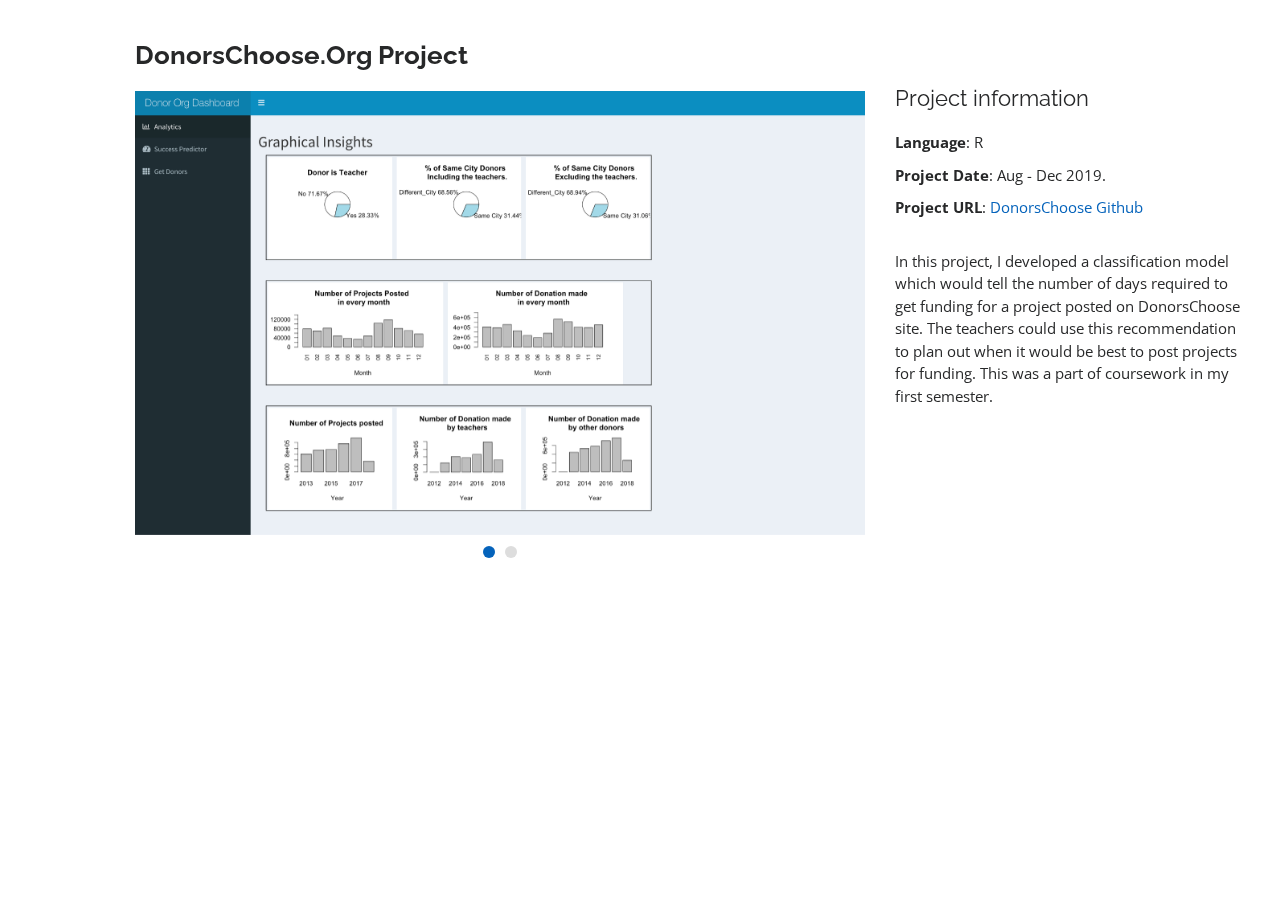
<file: donor-details.html>
<!DOCTYPE html>
<html lang="en">

<head>
  <meta charset="utf-8">
  <meta content="width=device-width, initial-scale=1.0" name="viewport">

  <title>Portfolio Details - Personal Bootstrap Template</title>
  <meta content="" name="description">
  <meta content="" name="keywords">

  <!-- Favicons -->
  <link href="assets/img/favicon.png" rel="icon">
  <link href="assets/img/apple-touch-icon.png" rel="apple-touch-icon">

  <!-- Google Fonts -->
  <link href="https://fonts.googleapis.com/css?family=Open+Sans:300,300i,400,400i,600,600i,700,700i|Raleway:300,300i,400,400i,500,500i,600,600i,700,700i|Poppins:300,300i,400,400i,500,500i,600,600i,700,700i" rel="stylesheet">

  <!-- Vendor CSS Files -->
  <link href="assets/vendor/bootstrap/css/bootstrap.min.css" rel="stylesheet">
  <link href="assets/vendor/icofont/icofont.min.css" rel="stylesheet">
  <link href="assets/vendor/boxicons/css/boxicons.min.css" rel="stylesheet">
  <link href="assets/vendor/venobox/venobox.css" rel="stylesheet">
  <link href="assets/vendor/owl.carousel/assets/owl.carousel.min.css" rel="stylesheet">
  <link href="assets/vendor/aos/aos.css" rel="stylesheet">

  <!-- Template Main CSS File -->
  <link href="assets/css/style.css" rel="stylesheet">

  <!-- =======================================================
  * Template Name: MyResume - v2.2.1
  * Template URL: https://bootstrapmade.com/free-html-bootstrap-template-my-resume/
  * Author: BootstrapMade.com
  * License: https://bootstrapmade.com/license/
  ======================================================== -->
</head>

<body>

  <main id="main">

    <!-- ======= Portfolio Details ======= -->
    <section id="portfolio-details" class="portfolio-details">
      <div class="container" data-aos="fade-up">

        <div class="row">

          <div class="col-lg-8">
            <h2 class="portfolio-title">DonorsChoose.Org Project</h2>
            <div class="owl-carousel portfolio-details-carousel">
              <img src="assets/img/portfolio/donor-1.jpg" class="img-fluid" alt="">
              <img src="assets/img/portfolio/donor-2.jpg" class="img-fluid" alt="">
            </div>
          </div>

          <div class="col-lg-4 portfolio-info">
            <h3>Project information</h3>
            <ul>
              <li><strong>Language</strong>: R</li>
              <li><strong>Project Date</strong>: Aug - Dec 2019.</li>
              <li><strong>Project URL</strong>: <a href="https://github.com/ritesh-suhag/DonorsChoose", target="_blank">DonorsChoose Github</a></li>
            </ul>

            <p>
              In this project, I developed a classification model which would tell the number of days required to get funding for a project posted on DonorsChoose site. The teachers could use this recommendation to plan out when it would be best to post projects for funding. This was a part of coursework in my first semester.
            </p>
          </div>

        </div>

      </div>
    </section><!-- End Portfolio Details -->

  </main><!-- End #main -->

  <a href="#" class="back-to-top"><i class="bx bx-up-arrow-alt"></i></a>
  <div id="preloader"></div>

  <!-- Vendor JS Files -->
  <script src="assets/vendor/jquery/jquery.min.js"></script>
  <script src="assets/vendor/bootstrap/js/bootstrap.bundle.min.js"></script>
  <script src="assets/vendor/jquery.easing/jquery.easing.min.js"></script>
  <script src="assets/vendor/php-email-form/validate.js"></script>
  <script src="assets/vendor/waypoints/jquery.waypoints.min.js"></script>
  <script src="assets/vendor/counterup/counterup.min.js"></script>
  <script src="assets/vendor/isotope-layout/isotope.pkgd.min.js"></script>
  <script src="assets/vendor/venobox/venobox.min.js"></script>
  <script src="assets/vendor/owl.carousel/owl.carousel.min.js"></script>
  <script src="assets/vendor/typed.js/typed.min.js"></script>
  <script src="assets/vendor/aos/aos.js"></script>

  <!-- Template Main JS File -->
  <script src="assets/js/main.js"></script>

</body>

</html>
</file>
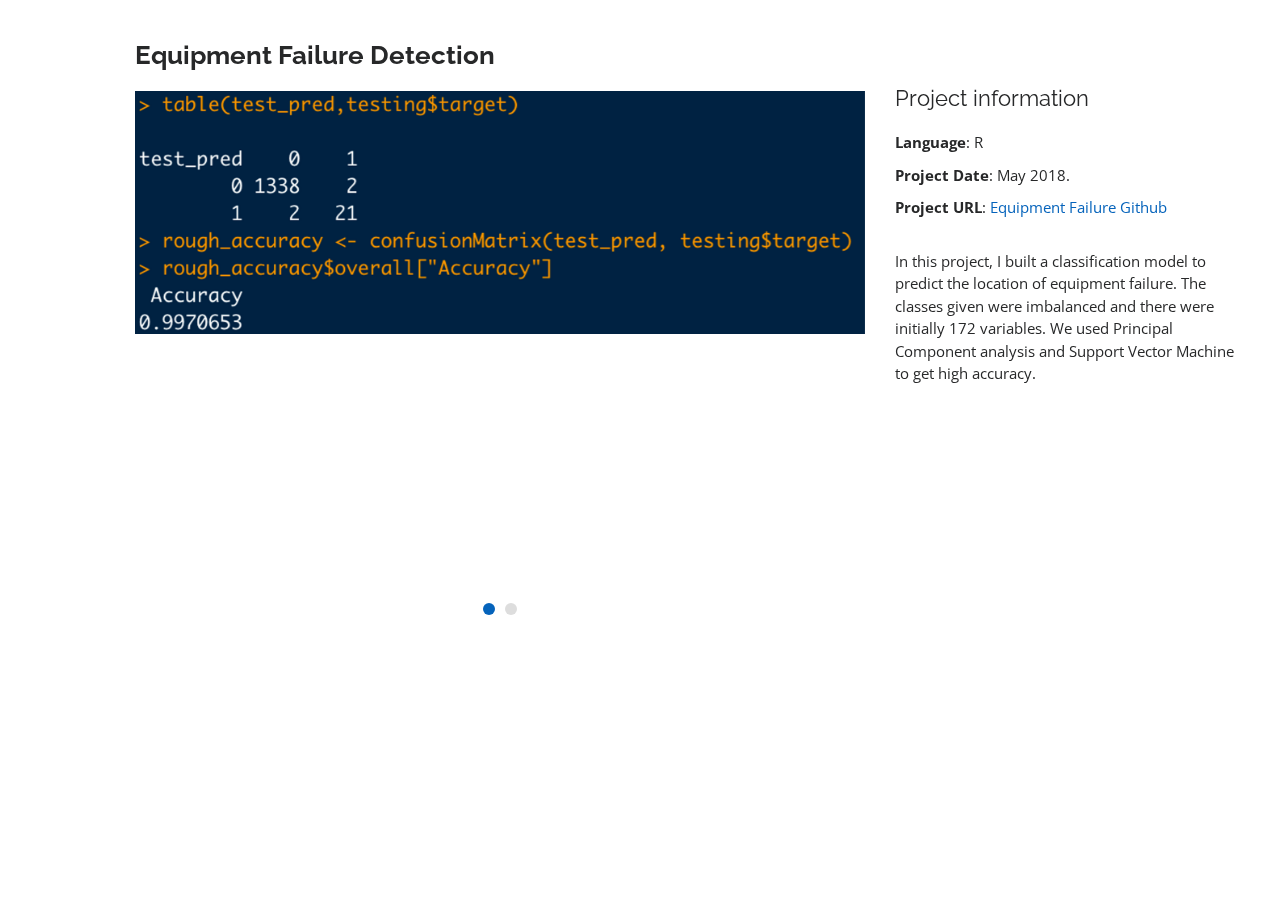
<file: equip-details.html>
<!DOCTYPE html>
<html lang="en">

<head>
  <meta charset="utf-8">
  <meta content="width=device-width, initial-scale=1.0" name="viewport">

  <title>Portfolio Details - Personal Bootstrap Template</title>
  <meta content="" name="description">
  <meta content="" name="keywords">

  <!-- Favicons -->
  <link href="assets/img/favicon.png" rel="icon">
  <link href="assets/img/apple-touch-icon.png" rel="apple-touch-icon">

  <!-- Google Fonts -->
  <link href="https://fonts.googleapis.com/css?family=Open+Sans:300,300i,400,400i,600,600i,700,700i|Raleway:300,300i,400,400i,500,500i,600,600i,700,700i|Poppins:300,300i,400,400i,500,500i,600,600i,700,700i" rel="stylesheet">

  <!-- Vendor CSS Files -->
  <link href="assets/vendor/bootstrap/css/bootstrap.min.css" rel="stylesheet">
  <link href="assets/vendor/icofont/icofont.min.css" rel="stylesheet">
  <link href="assets/vendor/boxicons/css/boxicons.min.css" rel="stylesheet">
  <link href="assets/vendor/venobox/venobox.css" rel="stylesheet">
  <link href="assets/vendor/owl.carousel/assets/owl.carousel.min.css" rel="stylesheet">
  <link href="assets/vendor/aos/aos.css" rel="stylesheet">

  <!-- Template Main CSS File -->
  <link href="assets/css/style.css" rel="stylesheet">

  <!-- =======================================================
  * Template Name: MyResume - v2.2.1
  * Template URL: https://bootstrapmade.com/free-html-bootstrap-template-my-resume/
  * Author: BootstrapMade.com
  * License: https://bootstrapmade.com/license/
  ======================================================== -->
</head>

<body>

  <main id="main">

    <!-- ======= Portfolio Details ======= -->
    <section id="portfolio-details" class="portfolio-details">
      <div class="container" data-aos="fade-up">

        <div class="row">

          <div class="col-lg-8">
            <h2 class="portfolio-title">Equipment Failure Detection</h2>
            <div class="owl-carousel portfolio-details-carousel">
              <img src="assets/img/portfolio/equip-details-1.jpg" class="img-fluid" alt="">
              <img src="assets/img/portfolio/equip-details-2.jpg" class="img-fluid" alt="">
            </div>
          </div>

          <div class="col-lg-4 portfolio-info">
            <h3>Project information</h3>
            <ul>
              <li><strong>Language</strong>: R</li>
              <li><strong>Project Date</strong>: May 2018.</li>
              <li><strong>Project URL</strong>: <a href="https://github.com/ritesh-suhag/Equipment_Failure_Detection", target="_blank">Equipment Failure Github</a></li>
            </ul>

            <p>
              In this project, I built a classification model to predict the location of equipment failure. The classes given were imbalanced and there were initially 172 variables. We used Principal Component analysis and Support Vector Machine to get high accuracy.
            </p>
          </div>

        </div>

      </div>
    </section><!-- End Portfolio Details -->

  </main><!-- End #main -->

  <a href="#" class="back-to-top"><i class="bx bx-up-arrow-alt"></i></a>
  <div id="preloader"></div>

  <!-- Vendor JS Files -->
  <script src="assets/vendor/jquery/jquery.min.js"></script>
  <script src="assets/vendor/bootstrap/js/bootstrap.bundle.min.js"></script>
  <script src="assets/vendor/jquery.easing/jquery.easing.min.js"></script>
  <script src="assets/vendor/php-email-form/validate.js"></script>
  <script src="assets/vendor/waypoints/jquery.waypoints.min.js"></script>
  <script src="assets/vendor/counterup/counterup.min.js"></script>
  <script src="assets/vendor/isotope-layout/isotope.pkgd.min.js"></script>
  <script src="assets/vendor/venobox/venobox.min.js"></script>
  <script src="assets/vendor/owl.carousel/owl.carousel.min.js"></script>
  <script src="assets/vendor/typed.js/typed.min.js"></script>
  <script src="assets/vendor/aos/aos.js"></script>

  <!-- Template Main JS File -->
  <script src="assets/js/main.js"></script>

</body>

</html>
</file>
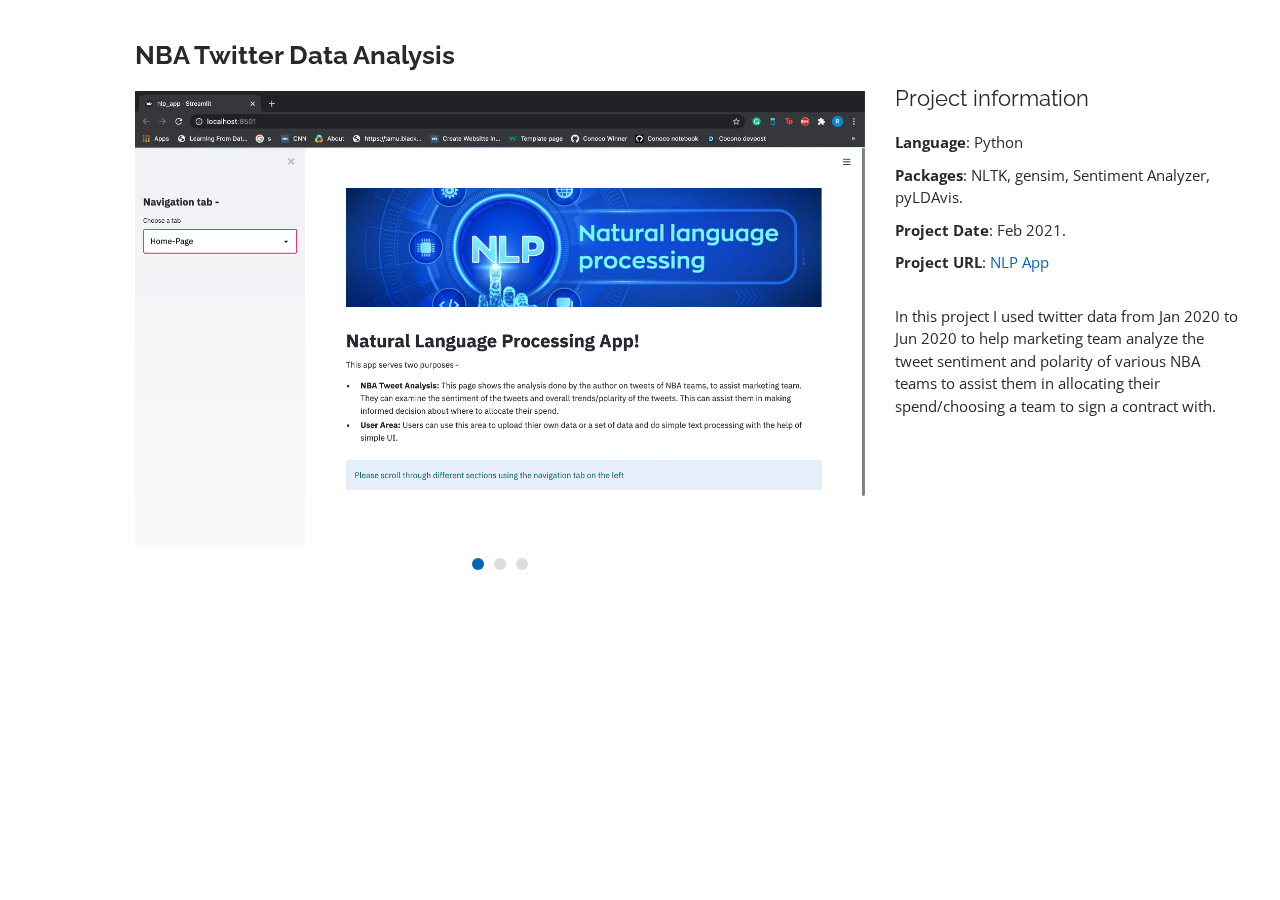
<file: nba-twitter-details.html>
<!DOCTYPE html>
<html lang="en">

<head>
  <meta charset="utf-8">
  <meta content="width=device-width, initial-scale=1.0" name="viewport">

  <title>Portfolio Details - Personal Bootstrap Template</title>
  <meta content="" name="description">
  <meta content="" name="keywords">

  <!-- Favicons -->
  <link href="assets/img/favicon.png" rel="icon">
  <link href="assets/img/apple-touch-icon.png" rel="apple-touch-icon">

  <!-- Google Fonts -->
  <link href="https://fonts.googleapis.com/css?family=Open+Sans:300,300i,400,400i,600,600i,700,700i|Raleway:300,300i,400,400i,500,500i,600,600i,700,700i|Poppins:300,300i,400,400i,500,500i,600,600i,700,700i" rel="stylesheet">

  <!-- Vendor CSS Files -->
  <link href="assets/vendor/bootstrap/css/bootstrap.min.css" rel="stylesheet">
  <link href="assets/vendor/icofont/icofont.min.css" rel="stylesheet">
  <link href="assets/vendor/boxicons/css/boxicons.min.css" rel="stylesheet">
  <link href="assets/vendor/venobox/venobox.css" rel="stylesheet">
  <link href="assets/vendor/owl.carousel/assets/owl.carousel.min.css" rel="stylesheet">
  <link href="assets/vendor/aos/aos.css" rel="stylesheet">

  <!-- Template Main CSS File -->
  <link href="assets/css/style.css" rel="stylesheet">

  <!-- =======================================================
  * Template Name: MyResume - v2.2.1
  * Template URL: https://bootstrapmade.com/free-html-bootstrap-template-my-resume/
  * Author: BootstrapMade.com
  * License: https://bootstrapmade.com/license/
  ======================================================== -->
</head>

<body>

  <main id="main">

    <!-- ======= Portfolio Details ======= -->
    <section id="portfolio-details" class="portfolio-details">
      <div class="container" data-aos="fade-up">

        <div class="row">

          <div class="col-lg-8">
            <h2 class="portfolio-title">NBA Twitter Data Analysis</h2>
            <div class="owl-carousel portfolio-details-carousel">
              <img src="assets/img/portfolio/nlp-details-1.jpg" class="img-fluid" alt="">
              <img src="assets/img/portfolio/nlp-details-2.jpg" class="img-fluid" alt="">
              <img src="assets/img/portfolio/nlp-details-3.jpg" class="img-fluid" alt="">
            </div>
          </div>

          <div class="col-lg-4 portfolio-info">
            <h3>Project information</h3>
            <ul>
              <li><strong>Language</strong>: Python</li>
              <li><strong>Packages</strong>: NLTK, gensim, Sentiment Analyzer, pyLDAvis.</li>
              <li><strong>Project Date</strong>: Feb 2021.</li>
              <li><strong>Project URL</strong>: <a href="https://ritesh-nlp.streamlit.app/", target="_blank">NLP App</a></li>
            </ul>

            <p>
              In this project I used twitter data from Jan 2020 to Jun 2020 to help marketing team analyze the tweet sentiment and polarity of various NBA teams to assist them in allocating their spend/choosing a team to sign a contract with.
            </p>
          </div>

        </div>

      </div>
    </section><!-- End Portfolio Details -->

  </main><!-- End #main -->

  <a href="#" class="back-to-top"><i class="bx bx-up-arrow-alt"></i></a>
  <div id="preloader"></div>

  <!-- Vendor JS Files -->
  <script src="assets/vendor/jquery/jquery.min.js"></script>
  <script src="assets/vendor/bootstrap/js/bootstrap.bundle.min.js"></script>
  <script src="assets/vendor/jquery.easing/jquery.easing.min.js"></script>
  <script src="assets/vendor/php-email-form/validate.js"></script>
  <script src="assets/vendor/waypoints/jquery.waypoints.min.js"></script>
  <script src="assets/vendor/counterup/counterup.min.js"></script>
  <script src="assets/vendor/isotope-layout/isotope.pkgd.min.js"></script>
  <script src="assets/vendor/venobox/venobox.min.js"></script>
  <script src="assets/vendor/owl.carousel/owl.carousel.min.js"></script>
  <script src="assets/vendor/typed.js/typed.min.js"></script>
  <script src="assets/vendor/aos/aos.js"></script>

  <!-- Template Main JS File -->
  <script src="assets/js/main.js"></script>

</body>

</html>
</file>
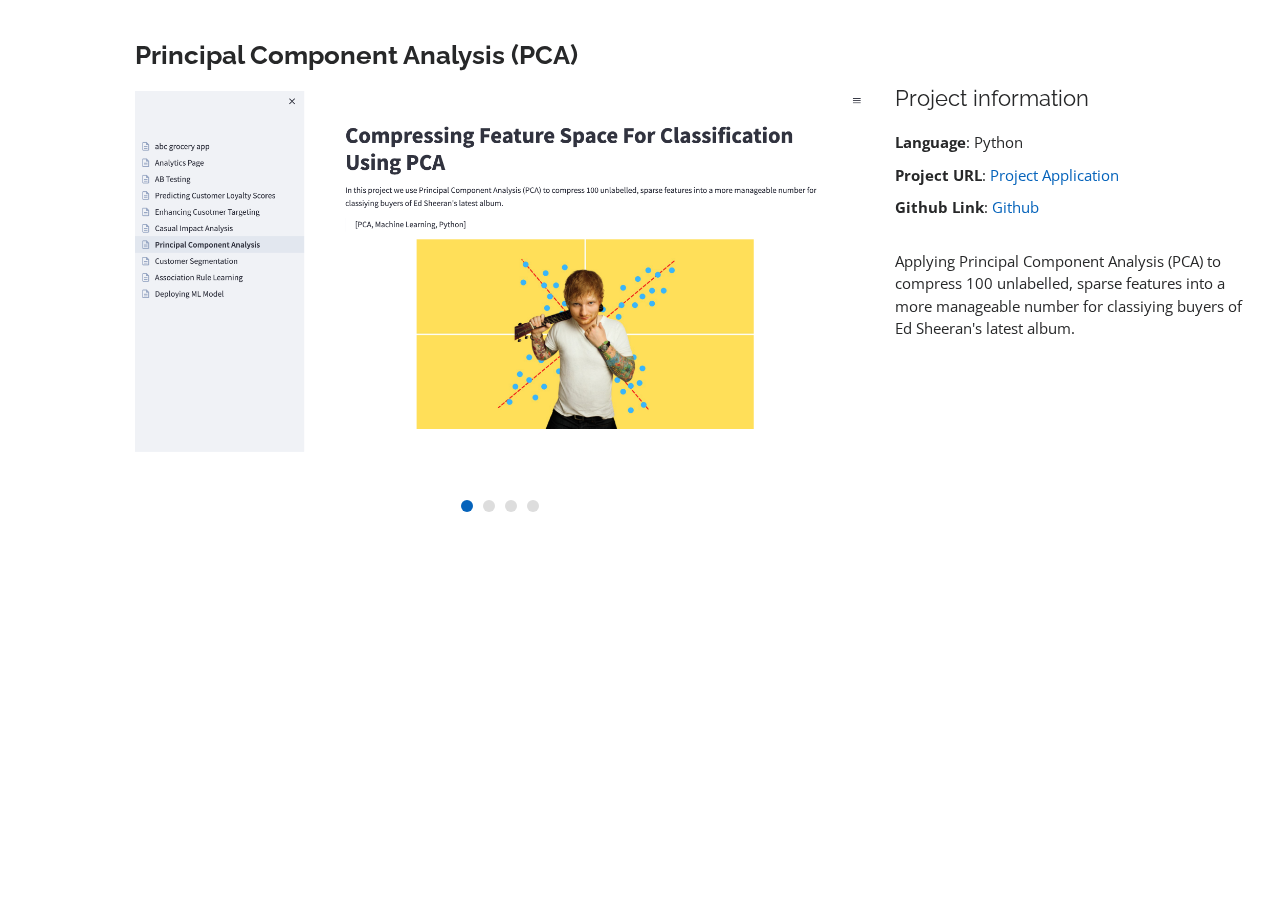
<file: pca.html>
<!DOCTYPE html>
<html lang="en">

<head>
  <meta charset="utf-8">
  <meta content="width=device-width, initial-scale=1.0" name="viewport">

  <title>Classification Using PCA</title>
  <meta content="" name="description">
  <meta content="" name="keywords">

  <!-- Favicons -->
  <link href="assets/img/favicon.png" rel="icon">
  <link href="assets/img/apple-touch-icon.png" rel="apple-touch-icon">

  <!-- Google Fonts -->
  <link href="https://fonts.googleapis.com/css?family=Open+Sans:300,300i,400,400i,600,600i,700,700i|Raleway:300,300i,400,400i,500,500i,600,600i,700,700i|Poppins:300,300i,400,400i,500,500i,600,600i,700,700i" rel="stylesheet">

  <!-- Vendor CSS Files -->
  <link href="assets/vendor/bootstrap/css/bootstrap.min.css" rel="stylesheet">
  <link href="assets/vendor/icofont/icofont.min.css" rel="stylesheet">
  <link href="assets/vendor/boxicons/css/boxicons.min.css" rel="stylesheet">
  <link href="assets/vendor/venobox/venobox.css" rel="stylesheet">
  <link href="assets/vendor/owl.carousel/assets/owl.carousel.min.css" rel="stylesheet">
  <link href="assets/vendor/aos/aos.css" rel="stylesheet">

  <!-- Template Main CSS File -->
  <link href="assets/css/style.css" rel="stylesheet">

  <!-- =======================================================
  * Template Name: MyResume - v2.2.1
  * Template URL: https://bootstrapmade.com/free-html-bootstrap-template-my-resume/
  * Author: BootstrapMade.com
  * License: https://bootstrapmade.com/license/
  ======================================================== -->
</head>

<body>

  <main id="main">

    <!-- ======= Portfolio Details ======= -->
    <section id="portfolio-details" class="portfolio-details">
      <div class="container" data-aos="fade-up">

        <div class="row">

          <div class="col-lg-8">
            <h2 class="portfolio-title">Principal Component Analysis (PCA)</h2>
            <div class="owl-carousel portfolio-details-carousel">
              <img src="assets/img/portfolio/pca-1.jpg" class="img-fluid" alt="">
              <img src="assets/img/portfolio/pca-2.jpg" class="img-fluid" alt="">
              <img src="assets/img/portfolio/pca-3.jpg" class="img-fluid" alt="">
              <img src="assets/img/portfolio/pca-4.jpg" class="img-fluid" alt="">
            </div>
          </div>

          <div class="col-lg-4 portfolio-info">
            <h3>Project information</h3>
            <ul>
              <li><strong>Language</strong>: Python</li>
              <li><strong>Project URL</strong>: <a href="https://ritesh-ml-portfolio.streamlit.app/Principal_Component_Analysis", target="_blank">Project Application</a> <a></a></li>
              <li><strong>Github Link</strong>: <a href="https://github.com/ritesh-suhag/Classification-Using-PCA", target="_blank">Github</a></li>
            </ul>

            <p>
              Applying Principal Component Analysis (PCA) to compress 100 unlabelled, sparse features into a more manageable number for classiying buyers of Ed Sheeran's latest album.
            </p>
          </div>

        </div>

      </div>
    </section><!-- End Portfolio Details -->

  </main><!-- End #main -->

  <a href="#" class="back-to-top"><i class="bx bx-up-arrow-alt"></i></a>
  <div id="preloader"></div>

  <!-- Vendor JS Files -->
  <script src="assets/vendor/jquery/jquery.min.js"></script>
  <script src="assets/vendor/bootstrap/js/bootstrap.bundle.min.js"></script>
  <script src="assets/vendor/jquery.easing/jquery.easing.min.js"></script>
  <script src="assets/vendor/php-email-form/validate.js"></script>
  <script src="assets/vendor/waypoints/jquery.waypoints.min.js"></script>
  <script src="assets/vendor/counterup/counterup.min.js"></script>
  <script src="assets/vendor/isotope-layout/isotope.pkgd.min.js"></script>
  <script src="assets/vendor/venobox/venobox.min.js"></script>
  <script src="assets/vendor/owl.carousel/owl.carousel.min.js"></script>
  <script src="assets/vendor/typed.js/typed.min.js"></script>
  <script src="assets/vendor/aos/aos.js"></script>

  <!-- Template Main JS File -->
  <script src="assets/js/main.js"></script>

</body>

</html>
</file>
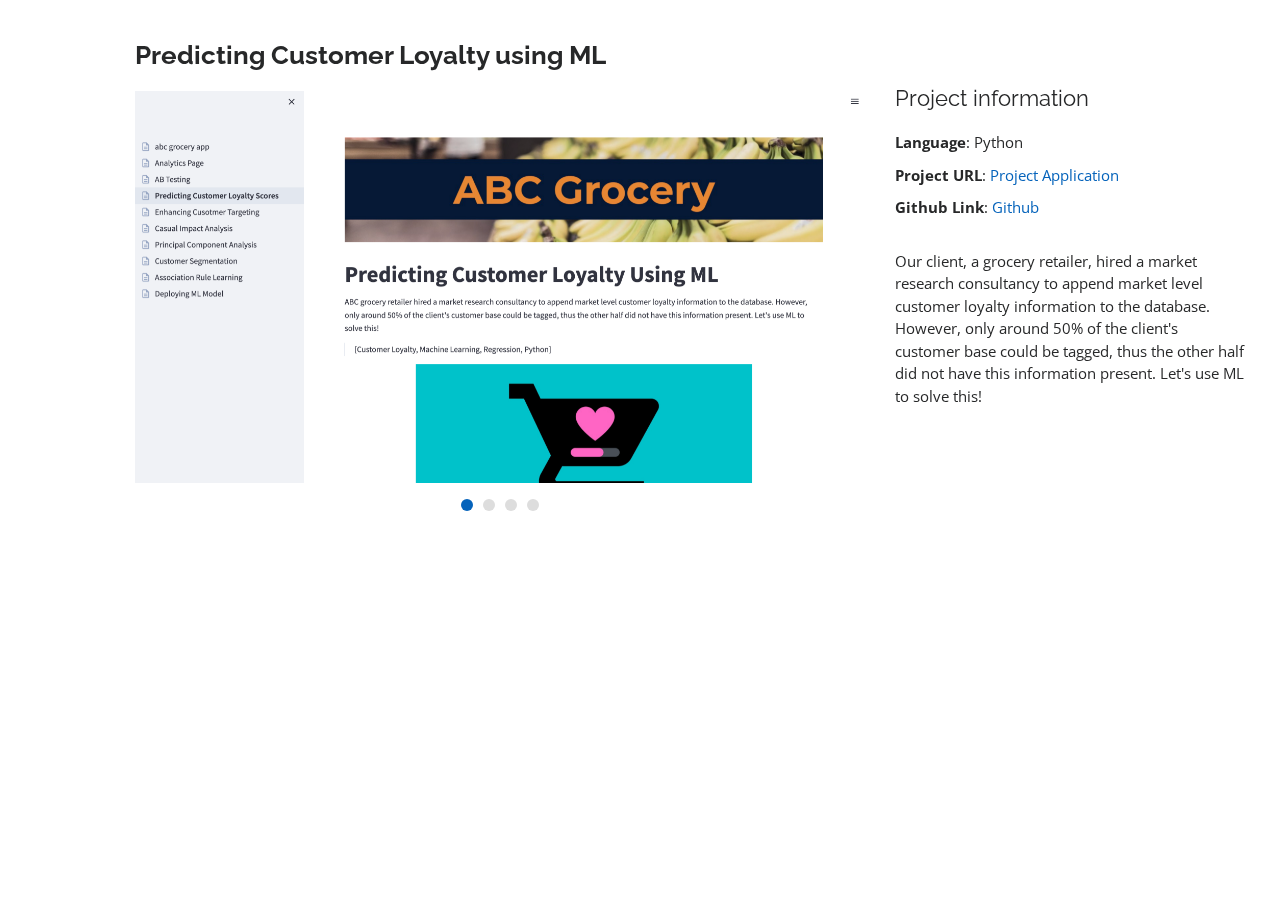
<file: predicting_customer_loyalty.html>
<!DOCTYPE html>
<html lang="en">

<head>
  <meta charset="utf-8">
  <meta content="width=device-width, initial-scale=1.0" name="viewport">

  <title>Predicting Customer Loyalty</title>
  <meta content="" name="description">
  <meta content="" name="keywords">

  <!-- Favicons -->
  <link href="assets/img/favicon.png" rel="icon">
  <link href="assets/img/apple-touch-icon.png" rel="apple-touch-icon">

  <!-- Google Fonts -->
  <link href="https://fonts.googleapis.com/css?family=Open+Sans:300,300i,400,400i,600,600i,700,700i|Raleway:300,300i,400,400i,500,500i,600,600i,700,700i|Poppins:300,300i,400,400i,500,500i,600,600i,700,700i" rel="stylesheet">

  <!-- Vendor CSS Files -->
  <link href="assets/vendor/bootstrap/css/bootstrap.min.css" rel="stylesheet">
  <link href="assets/vendor/icofont/icofont.min.css" rel="stylesheet">
  <link href="assets/vendor/boxicons/css/boxicons.min.css" rel="stylesheet">
  <link href="assets/vendor/venobox/venobox.css" rel="stylesheet">
  <link href="assets/vendor/owl.carousel/assets/owl.carousel.min.css" rel="stylesheet">
  <link href="assets/vendor/aos/aos.css" rel="stylesheet">

  <!-- Template Main CSS File -->
  <link href="assets/css/style.css" rel="stylesheet">

  <!-- =======================================================
  * Template Name: MyResume - v2.2.1
  * Template URL: https://bootstrapmade.com/free-html-bootstrap-template-my-resume/
  * Author: BootstrapMade.com
  * License: https://bootstrapmade.com/license/
  ======================================================== -->
</head>

<body>

  <main id="main">

    <!-- ======= Portfolio Details ======= -->
    <section id="portfolio-details" class="portfolio-details">
      <div class="container" data-aos="fade-up">

        <div class="row">

          <div class="col-lg-8">
            <h2 class="portfolio-title">Predicting Customer Loyalty using ML</h2>
            <div class="owl-carousel portfolio-details-carousel">
              <img src="assets/img/portfolio/predicting_customer_loyalty-1.jpg" class="img-fluid" alt="">
              <img src="assets/img/portfolio/predicting_customer_loyalty-2.jpg" class="img-fluid" alt="">
              <img src="assets/img/portfolio/predicting_customer_loyalty-3.jpg" class="img-fluid" alt="">
              <img src="assets/img/portfolio/predicting_customer_loyalty-4.jpg" class="img-fluid" alt="">
            </div>
          </div>

          <div class="col-lg-4 portfolio-info">
            <h3>Project information</h3>
            <ul>
              <li><strong>Language</strong>: Python</li>
              <li><strong>Project URL</strong>: <a href="https://ritesh-ml-portfolio.streamlit.app/Predicting_Customer_Loyalty_Scores", target="_blank">Project Application</a> <a></a></li>
              <li><strong>Github Link</strong>: <a href="https://github.com/ritesh-suhag/Predicting-Customer-Loyalty-Using-ML", target="_blank">Github</a></li>
            </ul>

            <p>
              Our client, a grocery retailer, hired a market research consultancy to append market level customer loyalty information to the database. However, only around 50% of the client's customer base could be tagged, thus the other half did not have this information present. Let's use ML to solve this!
            </p>
          </div>

        </div>

      </div>
    </section><!-- End Portfolio Details -->

  </main><!-- End #main -->

  <a href="#" class="back-to-top"><i class="bx bx-up-arrow-alt"></i></a>
  <div id="preloader"></div>

  <!-- Vendor JS Files -->
  <script src="assets/vendor/jquery/jquery.min.js"></script>
  <script src="assets/vendor/bootstrap/js/bootstrap.bundle.min.js"></script>
  <script src="assets/vendor/jquery.easing/jquery.easing.min.js"></script>
  <script src="assets/vendor/php-email-form/validate.js"></script>
  <script src="assets/vendor/waypoints/jquery.waypoints.min.js"></script>
  <script src="assets/vendor/counterup/counterup.min.js"></script>
  <script src="assets/vendor/isotope-layout/isotope.pkgd.min.js"></script>
  <script src="assets/vendor/venobox/venobox.min.js"></script>
  <script src="assets/vendor/owl.carousel/owl.carousel.min.js"></script>
  <script src="assets/vendor/typed.js/typed.min.js"></script>
  <script src="assets/vendor/aos/aos.js"></script>

  <!-- Template Main JS File -->
  <script src="assets/js/main.js"></script>

</body>

</html>
</file>
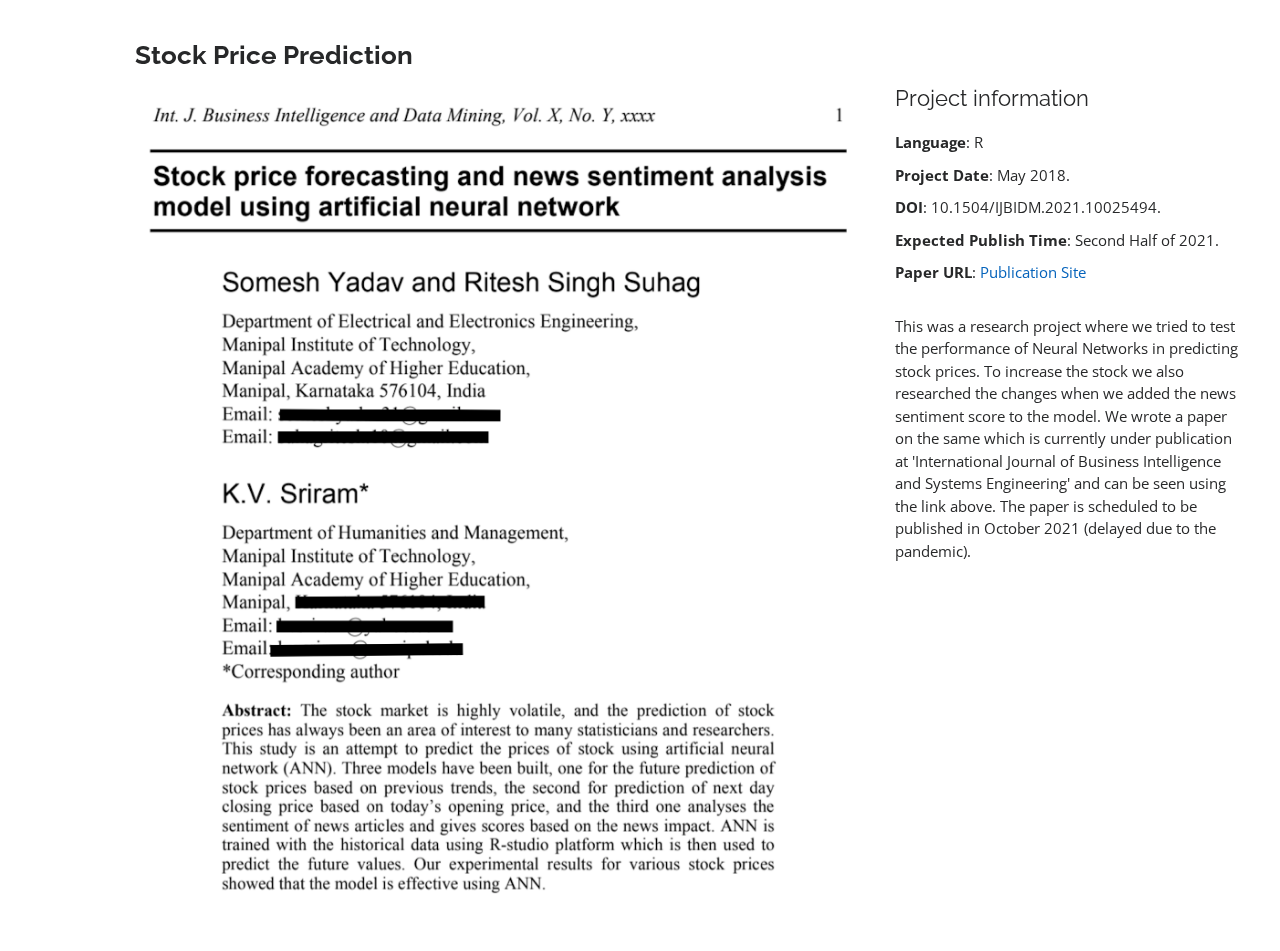
<file: stock-details.html>
<!DOCTYPE html>
<html lang="en">

<head>
  <meta charset="utf-8">
  <meta content="width=device-width, initial-scale=1.0" name="viewport">

  <title>Portfolio Details - Personal Bootstrap Template</title>
  <meta content="" name="description">
  <meta content="" name="keywords">

  <!-- Favicons -->
  <link href="assets/img/favicon.png" rel="icon">
  <link href="assets/img/apple-touch-icon.png" rel="apple-touch-icon">

  <!-- Google Fonts -->
  <link href="https://fonts.googleapis.com/css?family=Open+Sans:300,300i,400,400i,600,600i,700,700i|Raleway:300,300i,400,400i,500,500i,600,600i,700,700i|Poppins:300,300i,400,400i,500,500i,600,600i,700,700i" rel="stylesheet">

  <!-- Vendor CSS Files -->
  <link href="assets/vendor/bootstrap/css/bootstrap.min.css" rel="stylesheet">
  <link href="assets/vendor/icofont/icofont.min.css" rel="stylesheet">
  <link href="assets/vendor/boxicons/css/boxicons.min.css" rel="stylesheet">
  <link href="assets/vendor/venobox/venobox.css" rel="stylesheet">
  <link href="assets/vendor/owl.carousel/assets/owl.carousel.min.css" rel="stylesheet">
  <link href="assets/vendor/aos/aos.css" rel="stylesheet">

  <!-- Template Main CSS File -->
  <link href="assets/css/style.css" rel="stylesheet">

  <!-- =======================================================
  * Template Name: MyResume - v2.2.1
  * Template URL: https://bootstrapmade.com/free-html-bootstrap-template-my-resume/
  * Author: BootstrapMade.com
  * License: https://bootstrapmade.com/license/
  ======================================================== -->
</head>

<body>

  <main id="main">

    <!-- ======= Portfolio Details ======= -->
    <section id="portfolio-details" class="portfolio-details">
      <div class="container" data-aos="fade-up">

        <div class="row">

          <div class="col-lg-8">
            <h2 class="portfolio-title">Stock Price Prediction</h2>
            <div class="owl-carousel portfolio-details-carousel">
              <img src="assets/img/portfolio/stock-details-1.jpg" class="img-fluid" alt="">
            </div>
          </div>

          <div class="col-lg-4 portfolio-info">
            <h3>Project information</h3>
            <ul>
              <li><strong>Language</strong>: R</li>
              <li><strong>Project Date</strong>: May 2018.</li>
              <li><strong>DOI</strong>: 10.1504/IJBIDM.2021.10025494.</li>
              <li><strong>Expected Publish Time</strong>: Second Half of 2021.</li>
              <li><strong>Paper URL</strong>: <a href=" https://www.inderscience.com/info/ingeneral/forthcoming.php?jcode=ijbidm", target="_blank">Publication Site</a></li>
            </ul>

            <p>
              This was a research project where we tried to test the performance of Neural Networks in predicting stock prices. To increase the stock we also researched the changes when we added the news sentiment score to the model. We wrote a paper on the same which is currently under publication at 'International Journal of Business Intelligence and Systems Engineering' and can be seen using the link above. The paper is scheduled to be published in October 2021 (delayed due to the pandemic).
            </p>
          </div>

        </div>

      </div>
    </section><!-- End Portfolio Details -->

  </main><!-- End #main -->

  <a href="#" class="back-to-top"><i class="bx bx-up-arrow-alt"></i></a>
  <div id="preloader"></div>

  <!-- Vendor JS Files -->
  <script src="assets/vendor/jquery/jquery.min.js"></script>
  <script src="assets/vendor/bootstrap/js/bootstrap.bundle.min.js"></script>
  <script src="assets/vendor/jquery.easing/jquery.easing.min.js"></script>
  <script src="assets/vendor/php-email-form/validate.js"></script>
  <script src="assets/vendor/waypoints/jquery.waypoints.min.js"></script>
  <script src="assets/vendor/counterup/counterup.min.js"></script>
  <script src="assets/vendor/isotope-layout/isotope.pkgd.min.js"></script>
  <script src="assets/vendor/venobox/venobox.min.js"></script>
  <script src="assets/vendor/owl.carousel/owl.carousel.min.js"></script>
  <script src="assets/vendor/typed.js/typed.min.js"></script>
  <script src="assets/vendor/aos/aos.js"></script>

  <!-- Template Main JS File -->
  <script src="assets/js/main.js"></script>

</body>

</html>
</file>
<file: assets/vendor/venobox/venobox.css>
/* ------ venobox.css --------*/
.vbox-overlay *, .vbox-overlay *:before, .vbox-overlay *:after{
    -webkit-backface-visibility: hidden;
    -webkit-box-sizing:border-box;
    -moz-box-sizing:border-box;
    box-sizing:border-box;
}
.vbox-overlay * { 
    -webkit-backface-visibility: visible;
    backface-visibility: visible;
}
.vbox-overlay{
    display: -webkit-flex;
    display: flex;
    -webkit-flex-direction: column;
    flex-direction: column;
    -webkit-justify-content: center;
    justify-content: center;
    -webkit-align-items: center;
    align-items: center;
    position: fixed;
    left: 0;
    top: 0;
    bottom: 0;
    right: 0;
    z-index: 999999;
}

/* ----- navigation ----- */
.vbox-title{
    width: 100%;
    height: 40px;
    float: left;
    text-align: center;
    line-height: 28px;
    font-size: 12px;
    padding: 6px 50px;
    overflow: hidden;
    position: fixed;
    display: none;
    left: 0;
    z-index: 89;
}
.vbox-close{
    cursor: pointer;
    position: fixed;
    top: -1px;
    right: 0;
    width: 50px;
    height: 40px;
    padding: 6px;
    display: block;
    background-position:10px center;
    overflow: hidden;
    font-size: 24px;
    line-height: 1;
    text-align: center;
    z-index: 99;
}
.vbox-left{
    cursor: pointer;
    position: fixed;
    left: 0;
    height: 40px;
    overflow: hidden;
    line-height: 28px;
    font-size: 12px;
    z-index: 99;
    display: flex;
    align-items:center;
}
.vbox-num{
    display: inline-block;
    margin: 6px 0 6px 15px;
}
/* ----- Social share ----- */
.vbox-share{
    line-height: 28px;
    font-size: 12px;
    overflow: hidden;
    position: fixed;
    left: 0;
    z-index: 98;
    display: flex;
    align-items:center;
    justify-content: center;
    width: 100%;
    text-align: center;
}
.vbox-share svg{
    max-height: 28px;
    width: 28px;
    z-index: 10;
    margin-left: 12px;
    margin-top: 6px;
    margin-bottom: 6px;
    vertical-align: middle;
}


/* ----- navigation ARROWS ----- */
.vbox-next, .vbox-prev{
    position: fixed;
    top: 50%;
    margin-top: -15px;
    overflow: hidden;
    cursor: pointer;
    display: block;
    width: 45px;
    height: 45px;
    z-index: 99;
}
.vbox-next span, .vbox-prev span{
    position: relative;
    width: 20px;
    height: 20px;
    border: 2px solid transparent;
    border-top-color: #B6B6B6;
    border-right-color: #B6B6B6;
    text-indent: -100px;
    position: absolute;
    top: 8px;
    display: block;
}
.vbox-prev{
    left: 15px;
}
.vbox-next{
    right: 15px;
}
.vbox-prev span{
    left: 10px;
    -ms-transform: rotate(-135deg);
    -webkit-transform: rotate(-135deg);
    transform: rotate(-135deg);
}
.vbox-next span{
    -ms-transform: rotate(45deg);
    -webkit-transform: rotate(45deg);
    transform: rotate(45deg);
    right: 10px;
}
/* ------- inline window ------ */
.vbox-inline{
    width: 420px;
    height: 315px;
    height: 70vh;
    padding: 10px;
    background: #fff;
    margin: 0 auto;
    overflow: auto;
    text-align: left;
}
/* ------- Video & iFrames window ------ */
.venoframe{
    max-width: 100%;
    width: 100%;
    border: none;
    width: 100%;
    height: 260px;
    height: 70vh;
}
.venoframe.vbvid{
    height: 260px;
}
@media (min-width: 768px) {
    .venoframe, .vbox-inline{
        width: 90%;
        height: 360px;
        height: 70vh;
    }
    .venoframe.vbvid{
        width: 640px;
        height: 360px;
    }
}
@media (min-width: 992px) {
    .venoframe, .vbox-inline{
        max-width: 1200px;
        width: 80%;
        height: 540px;
        height: 70vh;
    }
    .venoframe.vbvid{
        width: 960px;
        height: 540px;
    }
}
/* 
Please do NOT edit this part! 
or at least read this note: http://i.imgur.com/7C0ws9e.gif
*/
.vbox-open{
    overflow: hidden;
}
.vbox-container{
    position: absolute;
    left: 0;
    right: 0;
    top: 0;
    bottom: 0;
    overflow-x: hidden;
    overflow-y: scroll;
    overflow-scrolling: touch;
    -webkit-overflow-scrolling: touch;
    z-index: 20;
    max-height: 100%;

}

.vbox-content{
    text-align: center;
    float: left;
    width: 100%;
    position: relative;
    overflow: hidden;
    padding: 20px 4%;
}
.vbox-container img{
    max-width: 100%;
    height: auto;
}
.vbox-figlio{
    box-shadow: 0 0 12px rgba(0,0,0,0.19), 0 6px 6px rgba(0,0,0,0.23);
    max-width: 100%;
    text-align: initial;
}
img.vbox-figlio{
    -webkit-user-select: none;
-khtml-user-select: none;
-moz-user-select: none;
-o-user-select: none;
user-select: none;
}
.vbox-content.swipe-left{
    margin-left: -200px !important;
}
.vbox-content.swipe-right{
    margin-left: 200px !important;
}
.vbox-animated{
    webkit-transition: margin 300ms ease-out;
    transition: margin 300ms ease-out;
}

/* ---------- preloader ----------
 * SPINKIT 
 * http://tobiasahlin.com/spinkit/
-------------------------------- */
.sk-double-bounce,.sk-rotating-plane{width:40px;height:40px;margin:40px auto}.sk-rotating-plane{background-color:#333;-webkit-animation:sk-rotatePlane 1.2s infinite ease-in-out;animation:sk-rotatePlane 1.2s infinite ease-in-out}@-webkit-keyframes sk-rotatePlane{0%{-webkit-transform:perspective(120px) rotateX(0) rotateY(0);transform:perspective(120px) rotateX(0) rotateY(0)}50%{-webkit-transform:perspective(120px) rotateX(-180.1deg) rotateY(0);transform:perspective(120px) rotateX(-180.1deg) rotateY(0)}100%{-webkit-transform:perspective(120px) rotateX(-180deg) rotateY(-179.9deg);transform:perspective(120px) rotateX(-180deg) rotateY(-179.9deg)}}@keyframes sk-rotatePlane{0%{-webkit-transform:perspective(120px) rotateX(0) rotateY(0);transform:perspective(120px) rotateX(0) rotateY(0)}50%{-webkit-transform:perspective(120px) rotateX(-180.1deg) rotateY(0);transform:perspective(120px) rotateX(-180.1deg) rotateY(0)}100%{-webkit-transform:perspective(120px) rotateX(-180deg) rotateY(-179.9deg);transform:perspective(120px) rotateX(-180deg) rotateY(-179.9deg)}}.sk-double-bounce{position:relative}.sk-double-bounce .sk-child{width:100%;height:100%;border-radius:50%;background-color:#333;opacity:.6;position:absolute;top:0;left:0;-webkit-animation:sk-doubleBounce 2s infinite ease-in-out;animation:sk-doubleBounce 2s infinite ease-in-out}.sk-chasing-dots .sk-child,.sk-spinner-pulse,.sk-three-bounce .sk-child{background-color:#333;border-radius:100%}.sk-double-bounce .sk-double-bounce2{-webkit-animation-delay:-1s;animation-delay:-1s}@-webkit-keyframes sk-doubleBounce{0%,100%{-webkit-transform:scale(0);transform:scale(0)}50%{-webkit-transform:scale(1);transform:scale(1)}}@keyframes sk-doubleBounce{0%,100%{-webkit-transform:scale(0);transform:scale(0)}50%{-webkit-transform:scale(1);transform:scale(1)}}.sk-wave{margin:40px auto;width:50px;height:40px;text-align:center;font-size:10px}.sk-wave .sk-rect{background-color:#333;height:100%;width:6px;display:inline-block;-webkit-animation:sk-waveStretchDelay 1.2s infinite ease-in-out;animation:sk-waveStretchDelay 1.2s infinite ease-in-out}.sk-wave .sk-rect1{-webkit-animation-delay:-1.2s;animation-delay:-1.2s}.sk-wave .sk-rect2{-webkit-animation-delay:-1.1s;animation-delay:-1.1s}.sk-wave .sk-rect3{-webkit-animation-delay:-1s;animation-delay:-1s}.sk-wave .sk-rect4{-webkit-animation-delay:-.9s;animation-delay:-.9s}.sk-wave .sk-rect5{-webkit-animation-delay:-.8s;animation-delay:-.8s}@-webkit-keyframes sk-waveStretchDelay{0%,100%,40%{-webkit-transform:scaleY(.4);transform:scaleY(.4)}20%{-webkit-transform:scaleY(1);transform:scaleY(1)}}@keyframes sk-waveStretchDelay{0%,100%,40%{-webkit-transform:scaleY(.4);transform:scaleY(.4)}20%{-webkit-transform:scaleY(1);transform:scaleY(1)}}.sk-wandering-cubes{margin:40px auto;width:40px;height:40px;position:relative}.sk-wandering-cubes .sk-cube{background-color:#333;width:10px;height:10px;position:absolute;top:0;left:0;-webkit-animation:sk-wanderingCube 1.8s ease-in-out -1.8s infinite both;animation:sk-wanderingCube 1.8s ease-in-out -1.8s infinite both}.sk-chasing-dots,.sk-spinner-pulse{width:40px;height:40px;margin:40px auto}.sk-wandering-cubes .sk-cube2{-webkit-animation-delay:-.9s;animation-delay:-.9s}@-webkit-keyframes sk-wanderingCube{0%{-webkit-transform:rotate(0);transform:rotate(0)}25%{-webkit-transform:translateX(30px) rotate(-90deg) scale(.5);transform:translateX(30px) rotate(-90deg) scale(.5)}50%{-webkit-transform:translateX(30px) translateY(30px) rotate(-179deg);transform:translateX(30px) translateY(30px) rotate(-179deg)}50.1%{-webkit-transform:translateX(30px) translateY(30px) rotate(-180deg);transform:translateX(30px) translateY(30px) rotate(-180deg)}75%{-webkit-transform:translateX(0) translateY(30px) rotate(-270deg) scale(.5);transform:translateX(0) translateY(30px) rotate(-270deg) scale(.5)}100%{-webkit-transform:rotate(-360deg);transform:rotate(-360deg)}}@keyframes sk-wanderingCube{0%{-webkit-transform:rotate(0);transform:rotate(0)}25%{-webkit-transform:translateX(30px) rotate(-90deg) scale(.5);transform:translateX(30px) rotate(-90deg) scale(.5)}50%{-webkit-transform:translateX(30px) translateY(30px) rotate(-179deg);transform:translateX(30px) translateY(30px) rotate(-179deg)}50.1%{-webkit-transform:translateX(30px) translateY(30px) rotate(-180deg);transform:translateX(30px) translateY(30px) rotate(-180deg)}75%{-webkit-transform:translateX(0) translateY(30px) rotate(-270deg) scale(.5);transform:translateX(0) translateY(30px) rotate(-270deg) scale(.5)}100%{-webkit-transform:rotate(-360deg);transform:rotate(-360deg)}}.sk-spinner-pulse{-webkit-animation:sk-pulseScaleOut 1s infinite ease-in-out;animation:sk-pulseScaleOut 1s infinite ease-in-out}@-webkit-keyframes sk-pulseScaleOut{0%{-webkit-transform:scale(0);transform:scale(0)}100%{-webkit-transform:scale(1);transform:scale(1);opacity:0}}@keyframes sk-pulseScaleOut{0%{-webkit-transform:scale(0);transform:scale(0)}100%{-webkit-transform:scale(1);transform:scale(1);opacity:0}}.sk-chasing-dots{position:relative;text-align:center;-webkit-animation:sk-chasingDotsRotate 2s infinite linear;animation:sk-chasingDotsRotate 2s infinite linear}.sk-chasing-dots .sk-child{width:60%;height:60%;display:inline-block;position:absolute;top:0;-webkit-animation:sk-chasingDotsBounce 2s infinite ease-in-out;animation:sk-chasingDotsBounce 2s infinite ease-in-out}.sk-chasing-dots .sk-dot2{top:auto;bottom:0;-webkit-animation-delay:-1s;animation-delay:-1s}@-webkit-keyframes sk-chasingDotsRotate{100%{-webkit-transform:rotate(360deg);transform:rotate(360deg)}}@keyframes sk-chasingDotsRotate{100%{-webkit-transform:rotate(360deg);transform:rotate(360deg)}}@-webkit-keyframes sk-chasingDotsBounce{0%,100%{-webkit-transform:scale(0);transform:scale(0)}50%{-webkit-transform:scale(1);transform:scale(1)}}@keyframes sk-chasingDotsBounce{0%,100%{-webkit-transform:scale(0);transform:scale(0)}50%{-webkit-transform:scale(1);transform:scale(1)}}.sk-three-bounce{margin:40px auto;width:80px;text-align:center}.sk-three-bounce .sk-child{width:20px;height:20px;display:inline-block;-webkit-animation:sk-three-bounce 1.4s ease-in-out 0s infinite both;animation:sk-three-bounce 1.4s ease-in-out 0s infinite both}.sk-circle .sk-child:before,.sk-fading-circle .sk-circle:before{display:block;border-radius:100%;content:'';background-color:#333}.sk-three-bounce .sk-bounce1{-webkit-animation-delay:-.32s;animation-delay:-.32s}.sk-three-bounce .sk-bounce2{-webkit-animation-delay:-.16s;animation-delay:-.16s}@-webkit-keyframes sk-three-bounce{0%,100%,80%{-webkit-transform:scale(0);transform:scale(0)}40%{-webkit-transform:scale(1);transform:scale(1)}}@keyframes sk-three-bounce{0%,100%,80%{-webkit-transform:scale(0);transform:scale(0)}40%{-webkit-transform:scale(1);transform:scale(1)}}.sk-circle{margin:40px auto;width:40px;height:40px;position:relative}.sk-circle .sk-child{width:100%;height:100%;position:absolute;left:0;top:0}.sk-circle .sk-child:before{margin:0 auto;width:15%;height:15%;-webkit-animation:sk-circleBounceDelay 1.2s infinite ease-in-out both;animation:sk-circleBounceDelay 1.2s infinite ease-in-out both}.sk-circle .sk-circle2{-webkit-transform:rotate(30deg);-ms-transform:rotate(30deg);transform:rotate(30deg)}.sk-circle .sk-circle3{-webkit-transform:rotate(60deg);-ms-transform:rotate(60deg);transform:rotate(60deg)}.sk-circle .sk-circle4{-webkit-transform:rotate(90deg);-ms-transform:rotate(90deg);transform:rotate(90deg)}.sk-circle .sk-circle5{-webkit-transform:rotate(120deg);-ms-transform:rotate(120deg);transform:rotate(120deg)}.sk-circle .sk-circle6{-webkit-transform:rotate(150deg);-ms-transform:rotate(150deg);transform:rotate(150deg)}.sk-circle .sk-circle7{-webkit-transform:rotate(180deg);-ms-transform:rotate(180deg);transform:rotate(180deg)}.sk-circle .sk-circle8{-webkit-transform:rotate(210deg);-ms-transform:rotate(210deg);transform:rotate(210deg)}.sk-circle .sk-circle9{-webkit-transform:rotate(240deg);-ms-transform:rotate(240deg);transform:rotate(240deg)}.sk-circle .sk-circle10{-webkit-transform:rotate(270deg);-ms-transform:rotate(270deg);transform:rotate(270deg)}.sk-circle .sk-circle11{-webkit-transform:rotate(300deg);-ms-transform:rotate(300deg);transform:rotate(300deg)}.sk-circle .sk-circle12{-webkit-transform:rotate(330deg);-ms-transform:rotate(330deg);transform:rotate(330deg)}.sk-circle .sk-circle2:before{-webkit-animation-delay:-1.1s;animation-delay:-1.1s}.sk-circle .sk-circle3:before{-webkit-animation-delay:-1s;animation-delay:-1s}.sk-circle .sk-circle4:before{-webkit-animation-delay:-.9s;animation-delay:-.9s}.sk-circle .sk-circle5:before{-webkit-animation-delay:-.8s;animation-delay:-.8s}.sk-circle .sk-circle6:before{-webkit-animation-delay:-.7s;animation-delay:-.7s}.sk-circle .sk-circle7:before{-webkit-animation-delay:-.6s;animation-delay:-.6s}.sk-circle .sk-circle8:before{-webkit-animation-delay:-.5s;animation-delay:-.5s}.sk-circle .sk-circle9:before{-webkit-animation-delay:-.4s;animation-delay:-.4s}.sk-circle .sk-circle10:before{-webkit-animation-delay:-.3s;animation-delay:-.3s}.sk-circle .sk-circle11:before{-webkit-animation-delay:-.2s;animation-delay:-.2s}.sk-circle .sk-circle12:before{-webkit-animation-delay:-.1s;animation-delay:-.1s}@-webkit-keyframes sk-circleBounceDelay{0%,100%,80%{-webkit-transform:scale(0);transform:scale(0)}40%{-webkit-transform:scale(1);transform:scale(1)}}@keyframes sk-circleBounceDelay{0%,100%,80%{-webkit-transform:scale(0);transform:scale(0)}40%{-webkit-transform:scale(1);transform:scale(1)}}.sk-cube-grid{width:40px;height:40px;margin:40px auto}.sk-cube-grid .sk-cube{width:33.33%;height:33.33%;background-color:#333;float:left;-webkit-animation:sk-cubeGridScaleDelay 1.3s infinite ease-in-out;animation:sk-cubeGridScaleDelay 1.3s infinite ease-in-out}.sk-cube-grid .sk-cube1{-webkit-animation-delay:.2s;animation-delay:.2s}.sk-cube-grid .sk-cube2{-webkit-animation-delay:.3s;animation-delay:.3s}.sk-cube-grid .sk-cube3{-webkit-animation-delay:.4s;animation-delay:.4s}.sk-cube-grid .sk-cube4{-webkit-animation-delay:.1s;animation-delay:.1s}.sk-cube-grid .sk-cube5{-webkit-animation-delay:.2s;animation-delay:.2s}.sk-cube-grid .sk-cube6{-webkit-animation-delay:.3s;animation-delay:.3s}.sk-cube-grid .sk-cube7{-webkit-animation-delay:0ms;animation-delay:0ms}.sk-cube-grid .sk-cube8{-webkit-animation-delay:.1s;animation-delay:.1s}.sk-cube-grid .sk-cube9{-webkit-animation-delay:.2s;animation-delay:.2s}@-webkit-keyframes sk-cubeGridScaleDelay{0%,100%,70%{-webkit-transform:scale3D(1,1,1);transform:scale3D(1,1,1)}35%{-webkit-transform:scale3D(0,0,1);transform:scale3D(0,0,1)}}@keyframes sk-cubeGridScaleDelay{0%,100%,70%{-webkit-transform:scale3D(1,1,1);transform:scale3D(1,1,1)}35%{-webkit-transform:scale3D(0,0,1);transform:scale3D(0,0,1)}}.sk-fading-circle{margin:40px auto;width:40px;height:40px;position:relative}.sk-fading-circle .sk-circle{width:100%;height:100%;position:absolute;left:0;top:0}.sk-fading-circle .sk-circle:before{margin:0 auto;width:15%;height:15%;-webkit-animation:sk-circleFadeDelay 1.2s infinite ease-in-out both;animation:sk-circleFadeDelay 1.2s infinite ease-in-out both}.sk-fading-circle .sk-circle2{-webkit-transform:rotate(30deg);-ms-transform:rotate(30deg);transform:rotate(30deg)}.sk-fading-circle .sk-circle3{-webkit-transform:rotate(60deg);-ms-transform:rotate(60deg);transform:rotate(60deg)}.sk-fading-circle .sk-circle4{-webkit-transform:rotate(90deg);-ms-transform:rotate(90deg);transform:rotate(90deg)}.sk-fading-circle .sk-circle5{-webkit-transform:rotate(120deg);-ms-transform:rotate(120deg);transform:rotate(120deg)}.sk-fading-circle .sk-circle6{-webkit-transform:rotate(150deg);-ms-transform:rotate(150deg);transform:rotate(150deg)}.sk-fading-circle .sk-circle7{-webkit-transform:rotate(180deg);-ms-transform:rotate(180deg);transform:rotate(180deg)}.sk-fading-circle .sk-circle8{-webkit-transform:rotate(210deg);-ms-transform:rotate(210deg);transform:rotate(210deg)}.sk-fading-circle .sk-circle9{-webkit-transform:rotate(240deg);-ms-transform:rotate(240deg);transform:rotate(240deg)}.sk-fading-circle .sk-circle10{-webkit-transform:rotate(270deg);-ms-transform:rotate(270deg);transform:rotate(270deg)}.sk-fading-circle .sk-circle11{-webkit-transform:rotate(300deg);-ms-transform:rotate(300deg);transform:rotate(300deg)}.sk-fading-circle .sk-circle12{-webkit-transform:rotate(330deg);-ms-transform:rotate(330deg);transform:rotate(330deg)}.sk-fading-circle .sk-circle2:before{-webkit-animation-delay:-1.1s;animation-delay:-1.1s}.sk-fading-circle .sk-circle3:before{-webkit-animation-delay:-1s;animation-delay:-1s}.sk-fading-circle .sk-circle4:before{-webkit-animation-delay:-.9s;animation-delay:-.9s}.sk-fading-circle .sk-circle5:before{-webkit-animation-delay:-.8s;animation-delay:-.8s}.sk-fading-circle .sk-circle6:before{-webkit-animation-delay:-.7s;animation-delay:-.7s}.sk-fading-circle .sk-circle7:before{-webkit-animation-delay:-.6s;animation-delay:-.6s}.sk-fading-circle .sk-circle8:before{-webkit-animation-delay:-.5s;animation-delay:-.5s}.sk-fading-circle .sk-circle9:before{-webkit-animation-delay:-.4s;animation-delay:-.4s}.sk-fading-circle .sk-circle10:before{-webkit-animation-delay:-.3s;animation-delay:-.3s}.sk-fading-circle .sk-circle11:before{-webkit-animation-delay:-.2s;animation-delay:-.2s}.sk-fading-circle .sk-circle12:before{-webkit-animation-delay:-.1s;animation-delay:-.1s}@-webkit-keyframes sk-circleFadeDelay{0%,100%,39%{opacity:0}40%{opacity:1}}@keyframes sk-circleFadeDelay{0%,100%,39%{opacity:0}40%{opacity:1}}.sk-folding-cube{margin:40px auto;width:40px;height:40px;position:relative;-webkit-transform:rotateZ(45deg);transform:rotateZ(45deg)}.sk-folding-cube .sk-cube{float:left;width:50%;height:50%;position:relative;-webkit-transform:scale(1.1);-ms-transform:scale(1.1);transform:scale(1.1)}.sk-folding-cube .sk-cube:before{content:'';position:absolute;top:0;left:0;width:100%;height:100%;background-color:#333;-webkit-animation:sk-foldCubeAngle 2.4s infinite linear both;animation:sk-foldCubeAngle 2.4s infinite linear both;-webkit-transform-origin:100% 100%;-ms-transform-origin:100% 100%;transform-origin:100% 100%}.sk-folding-cube .sk-cube2{-webkit-transform:scale(1.1) rotateZ(90deg);transform:scale(1.1) rotateZ(90deg)}.sk-folding-cube .sk-cube3{-webkit-transform:scale(1.1) rotateZ(180deg);transform:scale(1.1) rotateZ(180deg)}.sk-folding-cube .sk-cube4{-webkit-transform:scale(1.1) rotateZ(270deg);transform:scale(1.1) rotateZ(270deg)}.sk-folding-cube .sk-cube2:before{-webkit-animation-delay:.3s;animation-delay:.3s}.sk-folding-cube .sk-cube3:before{-webkit-animation-delay:.6s;animation-delay:.6s}.sk-folding-cube .sk-cube4:before{-webkit-animation-delay:.9s;animation-delay:.9s}@-webkit-keyframes sk-foldCubeAngle{0%,10%{-webkit-transform:perspective(140px) rotateX(-180deg);transform:perspective(140px) rotateX(-180deg);opacity:0}25%,75%{-webkit-transform:perspective(140px) rotateX(0);transform:perspective(140px) rotateX(0);opacity:1}100%,90%{-webkit-transform:perspective(140px) rotateY(180deg);transform:perspective(140px) rotateY(180deg);opacity:0}}@keyframes sk-foldCubeAngle{0%,10%{-webkit-transform:perspective(140px) rotateX(-180deg);transform:perspective(140px) rotateX(-180deg);opacity:0}25%,75%{-webkit-transform:perspective(140px) rotateX(0);transform:perspective(140px) rotateX(0);opacity:1}100%,90%{-webkit-transform:perspective(140px) rotateY(180deg);transform:perspective(140px) rotateY(180deg);opacity:0}}
</file>
<file: assets/css/style.css>
/**
* Template Name: MyResume - v2.2.1
* Template URL: https://bootstrapmade.com/free-html-bootstrap-template-my-resume/
* Author: BootstrapMade.com
* License: https://bootstrapmade.com/license/
*/

/*--------------------------------------------------------------
# General
--------------------------------------------------------------*/
body {
  font-family: "Open Sans", sans-serif;
  color: #272829;
}

a {
  color: #0563bb;
}

a:hover {
  color: #067ded;
  text-decoration: none;
}

h1, h2, h3, h4, h5, h6 {
  font-family: "Raleway", sans-serif;
}

/*--------------------------------------------------------------
# Back to top button
--------------------------------------------------------------*/
.back-to-top {
  position: fixed;
  display: none;
  width: 40px;
  height: 40px;
  border-radius: 50px;
  right: 15px;
  bottom: 15px;
  background: #0563bb;
  color: #fff;
  transition: display 0.5s ease-in-out;
  z-index: 99999;
}

.back-to-top i {
  font-size: 24px;
  position: absolute;
  top: 7px;
  left: 8px;
}

.back-to-top:hover {
  color: #fff;
  background: #0678e3;
  transition: background 0.2s ease-in-out;
}

/*--------------------------------------------------------------
# Preloader
--------------------------------------------------------------*/
#preloader {
  position: fixed;
  top: 0;
  left: 0;
  right: 0;
  bottom: 0;
  z-index: 9999;
  overflow: hidden;
  background: #fff;
}

#preloader:before {
  content: "";
  position: fixed;
  top: calc(50% - 30px);
  left: calc(50% - 30px);
  border: 6px solid #0563bb;
  border-top-color: #fff;
  border-bottom-color: #fff;
  border-radius: 50%;
  width: 60px;
  height: 60px;
  -webkit-animation: animate-preloader 1s linear infinite;
  animation: animate-preloader 1s linear infinite;
}

@-webkit-keyframes animate-preloader {
  0% {
    transform: rotate(0deg);
  }
  100% {
    transform: rotate(360deg);
  }
}

@keyframes animate-preloader {
  0% {
    transform: rotate(0deg);
  }
  100% {
    transform: rotate(360deg);
  }
}

/*--------------------------------------------------------------
# Disable aos animation delay on mobile devices
--------------------------------------------------------------*/
@media screen and (max-width: 768px) {
  [data-aos-delay] {
    transition-delay: 0 !important;
  }
}

/*--------------------------------------------------------------
# Header
--------------------------------------------------------------*/
#header {
  position: fixed;
  top: 0;
  left: 0;
  bottom: 0;
  z-index: 9997;
  transition: all 0.5s;
  padding: 15px;
  overflow-y: auto;
}

@media (max-width: 992px) {
  #header {
    width: 300px;
    background: #fff;
    border-right: 1px solid #e6e9ec;
    left: -300px;
  }
}

@media (min-width: 992px) {
  #main {
    margin-left: 100px;
  }
}

/*--------------------------------------------------------------
# Navigation Menu
--------------------------------------------------------------*/
/* Desktop Navigation */
.nav-menu * {
  margin: 0;
  padding: 0;
  list-style: none;
}

.nav-menu > ul > li {
  position: relative;
  white-space: nowrap;
}

.nav-menu a {
  display: flex;
  align-items: center;
  color: #45505b;
  padding: 10px 18px;
  margin-bottom: 8px;
  transition: 0.3s;
  font-size: 15px;
  border-radius: 50px;
  background: #f2f3f5;
  height: 56px;
  width: 100%;
  overflow: hidden;
  transition: 0.3s;
}

.nav-menu a i {
  font-size: 20px;
}

.nav-menu a span {
  padding: 0 5px 0 7px;
  color: #45505b;
}

@media (min-width: 992px) {
  .nav-menu a {
    width: 56px;
  }
  .nav-menu a span {
    display: none;
    color: #fff;
  }
}

.nav-menu a:hover, .nav-menu .active > a, .nav-menu li:hover > a {
  color: #fff;
  background: #0563bb;
}

.nav-menu a:hover span, .nav-menu .active > a span, .nav-menu li:hover > a span {
  color: #fff;
}

.nav-menu a:hover, .nav-menu li:hover > a {
  width: 100%;
  color: #fff;
}

.nav-menu a:hover span, .nav-menu li:hover > a span {
  display: block;
}

/* Mobile Navigation */
.mobile-nav-toggle {
  position: fixed;
  right: 15px;
  top: 15px;
  z-index: 9998;
  border: 0;
  background: none;
  font-size: 24px;
  transition: all 0.4s;
  outline: none !important;
  line-height: 1;
  cursor: pointer;
  text-align: right;
}

.mobile-nav-toggle i {
  color: #45505b;
}

.mobile-nav-active {
  overflow: hidden;
}

.mobile-nav-active #header {
  left: 0;
}

.mobile-nav-active .mobile-nav-toggle i {
  color: #0563bb;
}

/*--------------------------------------------------------------
# Hero Section
--------------------------------------------------------------*/
#hero {
  width: 100%;
  height: 100vh;
  background: url("../img/hero-bg.jpg") top right no-repeat;
  background-size: cover;
  position: relative;
}

@media (min-width: 992px) {
  #hero {
    padding-left: 160px;
  }
}

#hero:before {
  content: "";
  background: rgba(255, 255, 255, 0.8);
  position: absolute;
  bottom: 0;
  top: 0;
  left: 0;
  right: 0;
}

#hero h1 {
  margin: 0;
  font-size: 64px;
  font-weight: 700;
  line-height: 56px;
  color: #45505b;
}

#hero p {
  color: #45505b;
  margin: 15px 0 0 0;
  font-size: 26px;
  font-family: "Poppins", sans-serif;
}

#hero p span {
  color: #0563bb;
  letter-spacing: 1px;
}

#hero .social-links {
  margin-top: 30px;
}

#hero .social-links a {
  font-size: 24px;
  display: inline-block;
  color: #45505b;
  line-height: 1;
  margin-right: 20px;
  transition: 0.3s;
}

#hero .social-links a:hover {
  color: #0563bb;
}

@media (max-width: 992px) {
  #hero {
    text-align: center;
  }
  #hero h1 {
    font-size: 32px;
    line-height: 36px;
  }
  #hero p {
    margin-top: 10px;
    font-size: 20px;
    line-height: 24px;
  }
}

/*--------------------------------------------------------------
# Sections General
--------------------------------------------------------------*/
section {
  padding: 60px 0;
  overflow: hidden;
}

.section-title {
  text-align: center;
  padding-bottom: 30px;
}

.section-title h2 {
  font-size: 32px;
  font-weight: bold;
  text-transform: uppercase;
  margin-bottom: 20px;
  padding-bottom: 20px;
  position: relative;
  color: #45505b;
}

.section-title h2::before {
  content: '';
  position: absolute;
  display: block;
  width: 120px;
  height: 1px;
  background: #ddd;
  bottom: 1px;
  left: calc(50% - 60px);
}

.section-title h2::after {
  content: '';
  position: absolute;
  display: block;
  width: 40px;
  height: 3px;
  background: #0563bb;
  bottom: 0;
  left: calc(50% - 20px);
}

.section-title p {
  margin-bottom: 0;
}

/*--------------------------------------------------------------
# About
--------------------------------------------------------------*/
.about .content h3 {
  font-weight: 700;
  font-size: 26px;
  color: #728394;
}

.about .content ul {
  list-style: none;
  padding: 0;
}

.about .content ul li {
  padding-bottom: 10px;
}

.about .content ul i {
  font-size: 20px;
  padding-right: 2px;
  color: #0563bb;
}

.about .content p:last-child {
  margin-bottom: 0;
}

/*--------------------------------------------------------------
# Facts
--------------------------------------------------------------*/
.facts .count-box {
  padding: 30px 30px 25px 30px;
  margin-top: 30px;
  width: 100%;
  position: relative;
  text-align: center;
  background: #fff;
}

.facts .count-box i {
  position: absolute;
  top: -25px;
  left: 50%;
  transform: translateX(-50%);
  font-size: 24px;
  background: #0563bb;
  padding: 12px;
  color: #fff;
  border-radius: 50px;
}

.facts .count-box span {
  font-size: 36px;
  display: block;
  font-weight: 600;
  color: #011426;
}

.facts .count-box p {
  padding: 0;
  margin: 0;
  font-family: "Raleway", sans-serif;
  font-size: 14px;
}

/*--------------------------------------------------------------
# Akills
--------------------------------------------------------------*/
.skills .progress {
  height: 50px;
  display: block;
  background: none;
}

.skills .progress .skill {
  padding: 10px 0;
  margin: 0 0 6px 0;
  text-transform: uppercase;
  display: block;
  font-weight: 600;
  font-family: "Poppins", sans-serif;
  color: #45505b;
}

.skills .progress .skill .val {
  float: right;
  font-style: normal;
}

.skills .progress-bar-wrap {
  background: #f2f3f5;
}

.skills .progress-bar {
  width: 1px;
  height: 10px;
  transition: .9s;
  background-color: #0563bb;
}

/*--------------------------------------------------------------
# Resume
--------------------------------------------------------------*/
.resume .resume-title {
  font-size: 26px;
  font-weight: 700;
  margin-top: 20px;
  margin-bottom: 20px;
  color: #45505b;
}

.resume .resume-item {
  padding: 0 0 20px 20px;
  margin-top: -2px;
  border-left: 2px solid #0563bb;
  position: relative;
}

.resume .resume-item h4 {
  line-height: 18px;
  font-size: 18px;
  font-weight: 600;
  text-transform: uppercase;
  font-family: "Poppins", sans-serif;
  color: #0563bb;
  margin-bottom: 10px;
}

.resume .resume-item h5 {
  font-size: 16px;
  background: #f7f8f9;
  padding: 5px 15px;
  display: inline-block;
  font-weight: 600;
  margin-bottom: 10px;
}

.resume .resume-item ul {
  padding-left: 20px;
}

.resume .resume-item ul li {
  padding-bottom: 10px;
}

.resume .resume-item:last-child {
  padding-bottom: 0;
}

.resume .resume-item::before {
  content: "";
  position: absolute;
  width: 16px;
  height: 16px;
  border-radius: 50px;
  left: -9px;
  top: 0;
  background: #fff;
  border: 2px solid #0563bb;
}

/*--------------------------------------------------------------
# Company Images
--------------------------------------------------------------*/

.d-flex {
    display: -webkit-box !important;
    display: -ms-flexbox !important;
    display: flex !important;
}
.no-gutters {
    margin-right: 0;
    margin-left: 0;
}
.row {
    display: -webkit-box;
    display: -ms-flexbox;
    display: flex;
    -ms-flex-wrap: wrap;
    flex-wrap: wrap;
    margin-right: -15px;
    margin-left: -15px;
}

.no-gutters > .col, .no-gutters > [class*="col-"] {
    padding-right: 0;
    padding-left: 0;
}
.ftco-animate {
    opacity: 0;
    visibility: hidden;
}

.col-sm-3 {
    -webkit-box-flex: 0;
    -ms-flex: 0 0 25%;
    flex: 0 0 25%;
    max-width: 25%;
}

.ftco-partner .partner {
    padding: 0 70px;
    margin-bottom: 40px;
}
.ftco-partner .partner {
    display: block;
    padding: 0 20px;
}

/*--------------------------------------------------------------
# Resume Download Button
--------------------------------------------------------------*/

.btn-primary {
    background: #0563bb;
    border: 0 !important;
    color: #fff !important;
}
.btn {
    cursor: pointer;
    -webkit-border-radius: 40px;
    -moz-border-radius: 40px;
    -ms-border-radius: 40px;
    border-radius: 40px;
    -webkit-box-shadow: 0px 24px 36px -11px rgb(0 0 0 / 9%);
    -moz-box-shadow: 0px 24px 36px -11px rgba(0, 0, 0, 0.09);
    box-shadow: 0px 24px 36px -11px rgb(0 0 0 / 9%);
    font-size: 12px;
    text-transform: uppercase;
    letter-spacing: 2px;
    font-weight: 600;
}
.pl-3, .px-3 {
    padding-left: 1rem !important;
}
.pb-3, .py-3 {
    padding-bottom: 1rem !important;
}

/*--------------------------------------------------------------
# Portfolio
--------------------------------------------------------------*/
.portfolio .portfolio-item {
  margin-bottom: 30px;
}

.portfolio #portfolio-flters {
  padding: 0;
  margin: 0 auto 25px auto;
  list-style: none;
  text-align: center;
  background: #fff;
  border-radius: 50px;
  padding: 2px 15px;
}

.portfolio #portfolio-flters li {
  cursor: pointer;
  display: inline-block;
  padding: 10px 15px;
  font-size: 14px;
  font-weight: 600;
  line-height: 1;
  text-transform: uppercase;
  color: #272829;
  margin-bottom: 5px;
  transition: all 0.3s ease-in-out;
}

.portfolio #portfolio-flters li:hover, .portfolio #portfolio-flters li.filter-active {
  color: #0563bb;
}

.portfolio #portfolio-flters li:last-child {
  margin-right: 0;
}

.portfolio .portfolio-wrap {
  transition: 0.3s;
  position: relative;
  overflow: hidden;
  z-index: 1;
  background: rgba(69, 80, 91, 0.8);
}

.portfolio .portfolio-wrap::before {
  content: "";
  background: rgba(255, 255, 255, 0.7);
  position: absolute;
  left: 30px;
  right: 30px;
  top: 30px;
  bottom: 30px;
  transition: all ease-in-out 0.3s;
  z-index: 2;
  opacity: 0;
}

.portfolio .portfolio-wrap .portfolio-info {
  opacity: 0;
  position: absolute;
  top: 0;
  left: 0;
  right: 0;
  bottom: 0;
  text-align: center;
  z-index: 3;
  transition: all ease-in-out 0.3s;
  display: flex;
  flex-direction: column;
  justify-content: center;
  align-items: center;
}

.portfolio .portfolio-wrap .portfolio-info::before {
  display: block;
  content: "";
  width: 48px;
  height: 48px;
  position: absolute;
  top: 35px;
  left: 35px;
  border-top: 3px solid #d7dce1;
  border-left: 3px solid #d7dce1;
  transition: all 0.5s ease 0s;
  z-index: 9994;
}

.portfolio .portfolio-wrap .portfolio-info::after {
  display: block;
  content: "";
  width: 48px;
  height: 48px;
  position: absolute;
  bottom: 35px;
  right: 35px;
  border-bottom: 3px solid #d7dce1;
  border-right: 3px solid #d7dce1;
  transition: all 0.5s ease 0s;
  z-index: 9994;
}

.portfolio .portfolio-wrap .portfolio-info h4 {
  font-size: 20px;
  color: #45505b;
  font-weight: 600;
}

.portfolio .portfolio-wrap .portfolio-info p {
  color: #45505b;
  font-size: 14px;
  text-transform: uppercase;
  padding: 0;
  margin: 0;
}

.portfolio .portfolio-wrap .portfolio-links {
  text-align: center;
  z-index: 4;
}

.portfolio .portfolio-wrap .portfolio-links a {
  color: #45505b;
  margin: 0 2px;
  font-size: 28px;
  display: inline-block;
  transition: 0.3s;
}

.portfolio .portfolio-wrap .portfolio-links a:hover {
  color: #148af9;
}

.portfolio .portfolio-wrap:hover::before {
  top: 0;
  left: 0;
  right: 0;
  bottom: 0;
  opacity: 1;
}

.portfolio .portfolio-wrap:hover .portfolio-info {
  opacity: 1;
}

.portfolio .portfolio-wrap:hover .portfolio-info::before {
  top: 15px;
  left: 15px;
}

.portfolio .portfolio-wrap:hover .portfolio-info::after {
  bottom: 15px;
  right: 15px;
}

/*--------------------------------------------------------------
# Services
--------------------------------------------------------------*/
.services .icon-box {
  text-align: center;
  padding: 70px 20px 80px 20px;
  transition: all ease-in-out 0.3s;
  background: #fff;
  box-shadow: 0px 5px 90px 0px rgba(110, 123, 131, 0.05);
}

.services .icon-box .icon {
  margin: 0 auto;
  width: 100px;
  height: 100px;
  display: flex;
  align-items: center;
  justify-content: center;
  transition: ease-in-out 0.3s;
  position: relative;
}

.services .icon-box .icon i {
  font-size: 36px;
  transition: 0.5s;
  position: relative;
}

.services .icon-box .icon svg {
  position: absolute;
  top: 0;
  left: 0;
}

.services .icon-box .icon svg path {
  transition: 0.5s;
  fill: #f5f5f5;
}

.services .icon-box h4 {
  font-weight: 600;
  margin: 10px 0 15px 0;
  font-size: 22px;
}

.services .icon-box h4 a {
  color: #45505b;
  transition: ease-in-out 0.3s;
}

.services .icon-box p {
  line-height: 24px;
  font-size: 14px;
  margin-bottom: 0;
}

.services .icon-box:hover {
  border-color: #fff;
  box-shadow: 0px 0 35px 0 rgba(0, 0, 0, 0.08);
}

.services .iconbox-blue i {
  color: #47aeff;
}

.services .iconbox-blue:hover .icon i {
  color: #fff;
}

.services .iconbox-blue:hover .icon path {
  fill: #47aeff;
}

.services .iconbox-orange i {
  color: #ffa76e;
}

.services .iconbox-orange:hover .icon i {
  color: #fff;
}

.services .iconbox-orange:hover .icon path {
  fill: #ffa76e;
}

.services .iconbox-pink i {
  color: #e80368;
}

.services .iconbox-pink:hover .icon i {
  color: #fff;
}

.services .iconbox-pink:hover .icon path {
  fill: #e80368;
}

.services .iconbox-yellow i {
  color: #ffbb2c;
}

.services .iconbox-yellow:hover .icon i {
  color: #fff;
}

.services .iconbox-yellow:hover .icon path {
  fill: #ffbb2c;
}

.services .iconbox-red i {
  color: #ff5828;
}

.services .iconbox-red:hover .icon i {
  color: #fff;
}

.services .iconbox-red:hover .icon path {
  fill: #ff5828;
}

.services .iconbox-teal i {
  color: #11dbcf;
}

.services .iconbox-teal:hover .icon i {
  color: #fff;
}

.services .iconbox-teal:hover .icon path {
  fill: #11dbcf;
}

/*--------------------------------------------------------------
# Testimonials
--------------------------------------------------------------*/
.testimonials .section-header {
  margin-bottom: 40px;
}

.testimonials .testimonial-item {
  text-align: center;
}

.testimonials .testimonial-item .testimonial-img {
  width: 120px;
  border-radius: 50%;
  border: 4px solid #fff;
  margin: 0 auto;
}

.testimonials .testimonial-item h3 {
  font-size: 20px;
  font-weight: bold;
  margin: 10px 0 5px 0;
  color: #111;
}

.testimonials .testimonial-item h4 {
  font-size: 14px;
  color: #999;
  margin: 0 0 15px 0;
}

.testimonials .testimonial-item .quote-icon-left, .testimonials .testimonial-item .quote-icon-right {
  color: #90c8fc;
  font-size: 26px;
}

.testimonials .testimonial-item .quote-icon-left {
  display: inline-block;
  left: -5px;
  position: relative;
}

.testimonials .testimonial-item .quote-icon-right {
  display: inline-block;
  right: -5px;
  position: relative;
  top: 10px;
}

.testimonials .testimonial-item p {
  font-style: italic;
  margin: 0 auto 15px auto;
}

.testimonials .owl-nav, .testimonials .owl-dots {
  margin-top: 5px;
  text-align: center;
}

.testimonials .owl-dot {
  display: inline-block;
  margin: 0 5px;
  width: 12px;
  height: 12px;
  border-radius: 50%;
  background-color: #ddd !important;
}

.testimonials .owl-dot.active {
  background-color: #0563bb !important;
}

@media (min-width: 992px) {
  .testimonials .testimonial-item p {
    width: 80%;
  }
}

/*--------------------------------------------------------------
# Contact
--------------------------------------------------------------*/
.contact .info {
  width: 100%;
  background: #fff;
}

.contact .info i {
  font-size: 20px;
  color: #0563bb;
  float: left;
  width: 44px;
  height: 44px;
  background: #eef7ff;
  display: flex;
  justify-content: center;
  align-items: center;
  border-radius: 50px;
  transition: all 0.3s ease-in-out;
}

.contact .info h4 {
  padding: 0 0 0 60px;
  font-size: 22px;
  font-weight: 600;
  margin-bottom: 5px;
  color: #45505b;
}

.contact .info p {
  padding: 0 0 0 60px;
  margin-bottom: 0;
  font-size: 14px;
  color: #728394;
}

.contact .info .email, .contact .info .phone {
  margin-top: 40px;
}

.contact .info .email:hover i, .contact .info .address:hover i, .contact .info .phone:hover i {
  background: #0563bb;
  color: #fff;
}

.contact .php-email-form {
  width: 100%;
  background: #fff;
}

.contact .php-email-form .form-group {
  padding-bottom: 8px;
}

.contact .php-email-form .validate {
  display: none;
  color: red;
  margin: 0 0 15px 0;
  font-weight: 400;
  font-size: 13px;
}

.contact .php-email-form .error-message {
  display: none;
  color: #fff;
  background: #ed3c0d;
  text-align: left;
  padding: 15px;
  font-weight: 600;
}

.contact .php-email-form .error-message br + br {
  margin-top: 25px;
}

.contact .php-email-form .sent-message {
  display: none;
  color: #fff;
  background: #18d26e;
  text-align: center;
  padding: 15px;
  font-weight: 600;
}

.contact .php-email-form .loading {
  display: none;
  background: #fff;
  text-align: center;
  padding: 15px;
}

.contact .php-email-form .loading:before {
  content: "";
  display: inline-block;
  border-radius: 50%;
  width: 24px;
  height: 24px;
  margin: 0 10px -6px 0;
  border: 3px solid #18d26e;
  border-top-color: #eee;
  -webkit-animation: animate-loading 1s linear infinite;
  animation: animate-loading 1s linear infinite;
}

.contact .php-email-form input, .contact .php-email-form textarea {
  border-radius: 4px;
  box-shadow: none;
  font-size: 14px;
}

.contact .php-email-form input {
  height: 44px;
}

.contact .php-email-form textarea {
  padding: 10px 12px;
}

.contact .php-email-form button[type="submit"] {
  background: #0563bb;
  border: 0;
  padding: 10px 35px;
  color: #fff;
  transition: 0.4s;
  border-radius: 50px;
}

.contact .php-email-form button[type="submit"]:hover {
  background: #0678e3;
}

@-webkit-keyframes animate-loading {
  0% {
    transform: rotate(0deg);
  }
  100% {
    transform: rotate(360deg);
  }
}

@keyframes animate-loading {
  0% {
    transform: rotate(0deg);
  }
  100% {
    transform: rotate(360deg);
  }
}

/*--------------------------------------------------------------
# Portfolio Details
--------------------------------------------------------------*/
.portfolio-details {
  padding: 40px 0;
}

.portfolio-details .portfolio-title {
  font-size: 26px;
  font-weight: 700;
  margin-bottom: 20px;
}

.portfolio-details .portfolio-details-carousel .owl-nav, .portfolio-details .portfolio-details-carousel .owl-dots {
  margin-top: 5px;
  text-align: center;
}

.portfolio-details .portfolio-details-carousel .owl-dot {
  display: inline-block;
  margin: 0 5px;
  width: 12px;
  height: 12px;
  border-radius: 50%;
  background-color: #ddd !important;
}

.portfolio-details .portfolio-details-carousel .owl-dot.active {
  background-color: #0563bb !important;
}

.portfolio-details .portfolio-info {
  padding-top: 45px;
}

.portfolio-details .portfolio-info h3 {
  font-size: 22px;
  font-weight: 400;
  margin-bottom: 20px;
}

.portfolio-details .portfolio-info ul {
  list-style: none;
  padding: 0;
  font-size: 15px;
}

.portfolio-details .portfolio-info ul li + li {
  margin-top: 10px;
}

.portfolio-details .portfolio-info p {
  font-size: 15px;
  padding: 15px 0 0 0;
}

@media (max-width: 992px) {
  .portfolio-details .portfolio-info {
    padding-top: 20px;
  }
}

/*--------------------------------------------------------------
# Footer
--------------------------------------------------------------*/
#footer {
  background: #f7f8f9;
  color: #45505b;
  font-size: 14px;
  text-align: center;
  padding: 30px 0;
}

#footer h3 {
  font-size: 36px;
  font-weight: 700;
  position: relative;
  font-family: "Poppins", sans-serif;
  padding: 0;
  margin: 0 0 15px 0;
}

#footer p {
  font-size: 15;
  font-style: italic;
  padding: 0;
  margin: 0 0 40px 0;
}

#footer .social-links {
  margin: 0 0 40px 0;
}

#footer .social-links a {
  font-size: 18px;
  display: inline-block;
  background: #0563bb;
  color: #fff;
  line-height: 1;
  padding: 8px 0;
  margin-right: 4px;
  border-radius: 50%;
  text-align: center;
  width: 36px;
  height: 36px;
  transition: 0.3s;
}

#footer .social-links a:hover {
  background: #0678e3;
  color: #fff;
  text-decoration: none;
}

#footer .copyright {
  margin: 0 0 5px 0;
}

#footer .credits {
  font-size: 13px;
}
</file>
